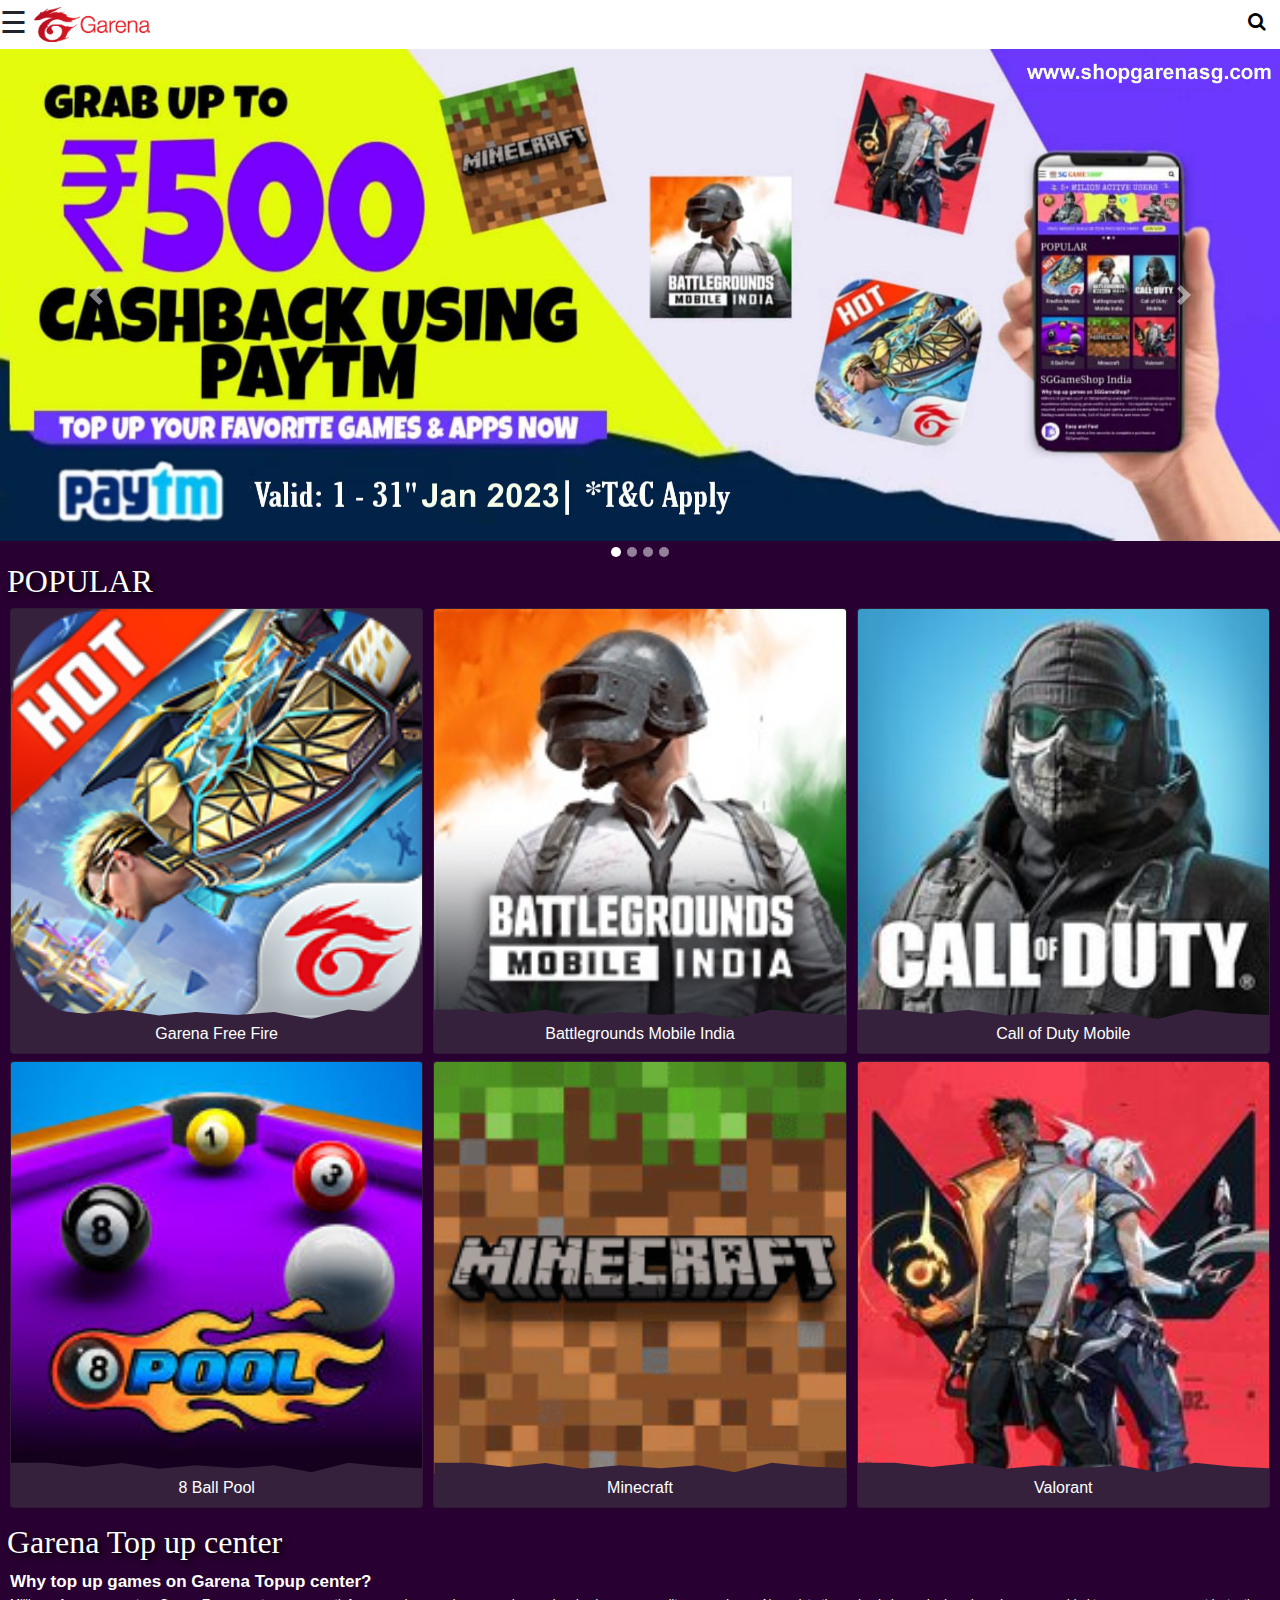
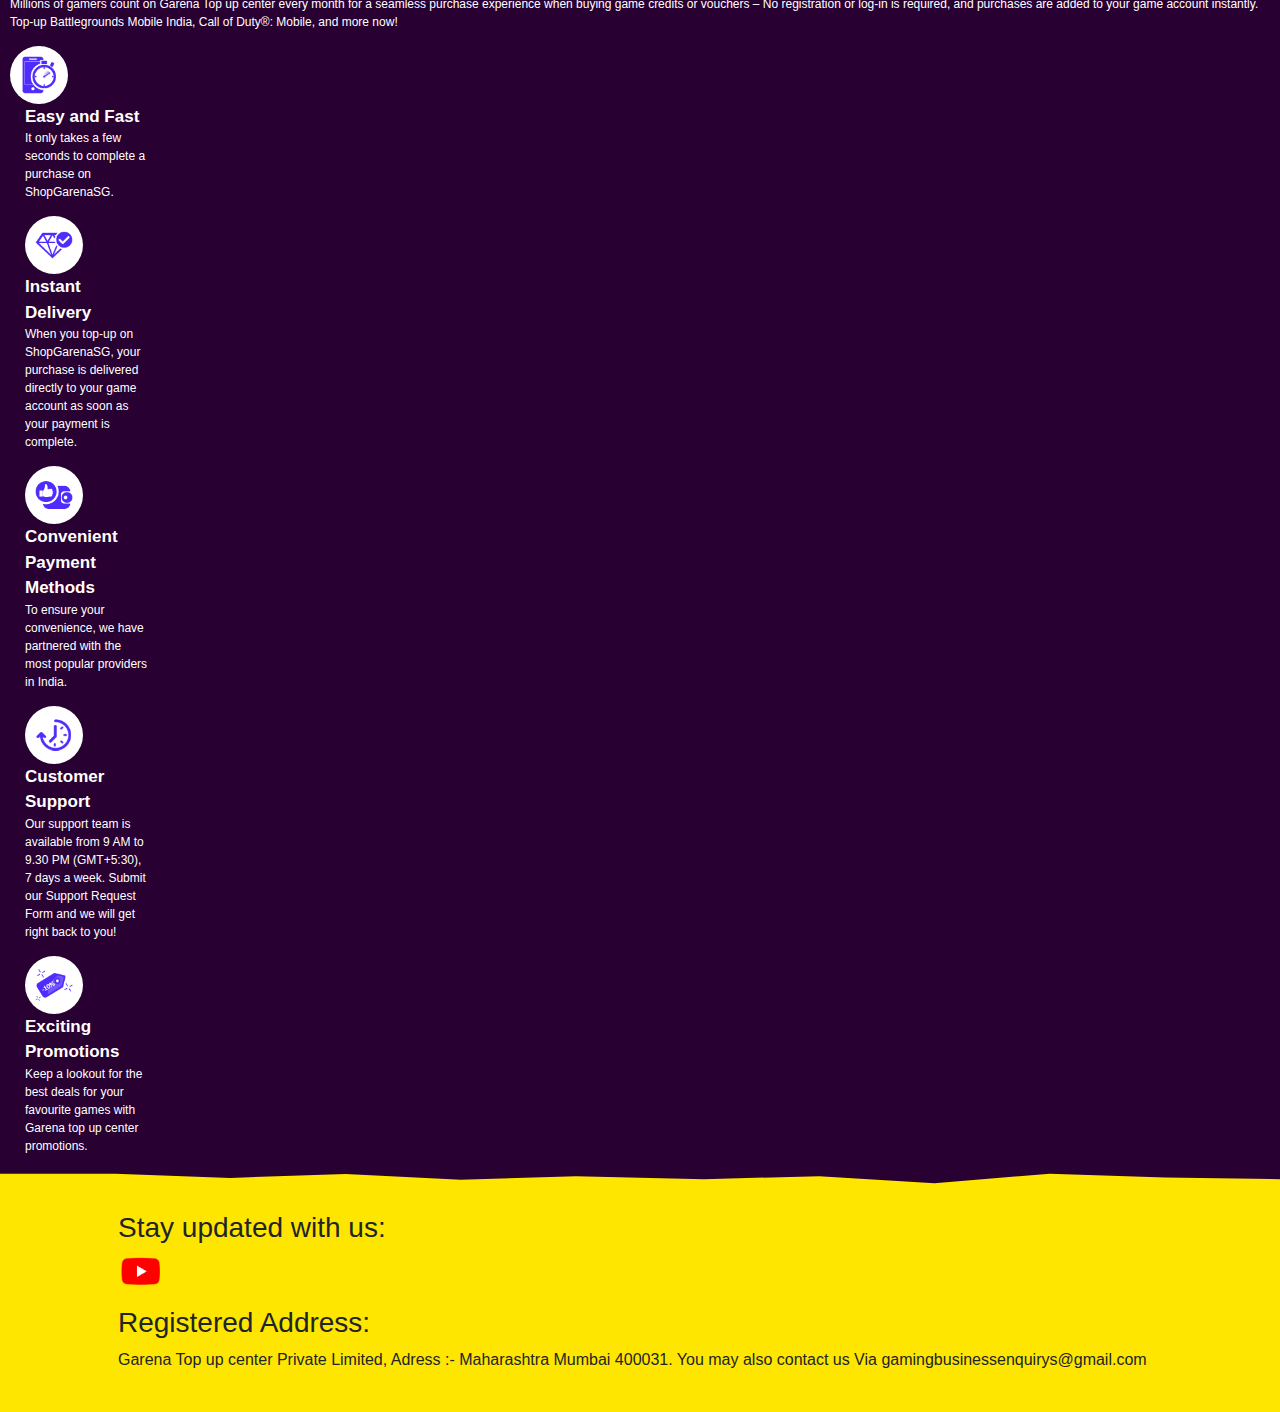
<file: ff/shopgarenasg.com/index.html>
<!DOCTYPE html>

<html lang="en">

    
<!-- Mirrored from shopgarenasg.com/index.php by HTTrack Website Copier/3.x [XR&CO'2014], Sat, 14 Jan 2023 15:49:31 GMT -->
<!-- Added by HTTrack --><meta http-equiv="content-type" content="text/html;charset=UTF-8" /><!-- /Added by HTTrack -->
<head>

        <meta charset="utf-8" />

        <meta name="viewport" content="width=device-width, initial-scale=1, shrink-to-fit=no" />

        <meta name="description" content="" />

        <meta name="author" content="" />

        <title>Garena Top up</title>

        <!-- Favicon-->

        <link rel="icon" type="image/x-icon" href="assets/favicon.ico" />

        <!-- Bootstrap icons-->

        <link href="../cdn.jsdelivr.net/npm/bootstrap-icons%401.5.0/font/bootstrap-icons.css" rel="stylesheet" />

        <!-- Core theme CSS (includes Bootstrap)-->

        <link rel="stylesheet" href="../cdn.jsdelivr.net/npm/bootstrap%404.0.0/dist/css/bootstrap.min.css" integrity="sha384-Gn5384xqQ1aoWXA+058RXPxPg6fy4IWvTNh0E263XmFcJlSAwiGgFAW/dAiS6JXm" crossorigin="anonymous">

        <!-- Font Awesome CDN -->

        <link rel="stylesheet" href="../cdnjs.cloudflare.com/ajax/libs/font-awesome/4.7.0/css/font-awesome.min.css">

        <!-- Custome CSS while Development -->

        <link rel="stylesheet" type="text/css" href="main_style4ce5.css?call=1673711371">

        <!-- Jquery -->

        <script src="../ajax.googleapis.com/ajax/libs/jquery/3.5.1/jquery.min.js"></script>

    </head>

    <body class="d-flex flex-column h-100">

        <main class="flex-shrink-0">

            <!-- Navigation -->

            <div class="topnav">

              <span class="pull-left" style="font-size:30px;cursor:pointer" onclick="openNav()">&#9776;</span> 

              <img onclick="window.location='index.html';" class="logo-image" src="img/logo.png">

              <button onclick="window.location='search.html'" type="submit" class="pull-right search-button"><i class="fa fa-search"></i></button>

            </div>



            <!-- Side Nav -->

            <div id="mySidenav" class="sidenav">

              <a href="javascript:void(0)" class="closebtn" onclick="closeNav()">&times;</a>

              <a href="index.html">Home</a>

              <a href="search.html">Search</a>

              <a href="cdn-cgi/l/email-protection.html#481b2027380f293a2d26291b0f272e2e212b212924082f25292124662b2725">Contact US</a>

            </div><section class="w-100">
<!-- Slider Section -->
<div id="carouselExampleIndicators" class="carousel slide" data-ride="carousel">
  <ol class="carousel-indicators">
    <li data-target="#carouselExampleIndicators" data-slide-to="0" class="active"></li>
    <li data-target="#carouselExampleIndicators" data-slide-to="1"></li>
    <li data-target="#carouselExampleIndicators" data-slide-to="2"></li>
    <li data-target="#carouselExampleIndicators" data-slide-to="3"></li>
  </ol>
  <div class="carousel-inner">
    <div class="carousel-item active">
      <img class="d-block w-100" src="img/slider_14ce5.jpg?call=1673711371" alt="First slide">
    </div>
    <div class="carousel-item">
      <img class="d-block w-100" src="img/slider_24ce5.jpg?call=1673711371" alt="Second slide">
    </div>
    <div class="carousel-item">
      <img class="d-block w-100" src="img/slider_34ce5.jpg?call=1673711371" alt="Third slide">
    </div>
    <div class="carousel-item">
      <img class="d-block w-100" src="img/slider_44ce5.jpg?call=1673711371" alt="Fourth slide">
    </div>
  </div>
  <a class="carousel-control-prev" href="#carouselExampleIndicators" role="button" data-slide="prev">
    <span class="carousel-control-prev-icon" aria-hidden="true"></span>
    <span class="sr-only">Previous</span>
  </a>
  <a class="carousel-control-next" href="#carouselExampleIndicators" role="button" data-slide="next">
    <span class="carousel-control-next-icon" aria-hidden="true"></span>
    <span class="sr-only">Next</span>
  </a>
</div>
</section>

<!-- Body Section Started -->
<section class="w-100" style="padding-bottom: 8px;">
	<h1 class="title-text">POPULAR</h1>
	<div class="row" style="padding: 0px 20px;">
					<!-- Product Item -->
			<div class="col-4" style="padding: 0px 5px 7px;" onclick="window.location = 'product_orderd1f1.html?call=1';">
				<div class="card card-product" style="width: 100%;">
				  <img class="card-img-top" src="img/FILE_105986_DT_1647357876_NM_PRODUCT.png" alt="Garena Free Fire">
				  <div class="product-tile-clip-path"></div>
				  <div class="card-body">
				    Garena Free Fire				  </div>
				</div>
			</div>
			<!-- Product Item End -->
						<!-- Product Item -->
			<div class="col-4" style="padding: 0px 5px 7px;" onclick="window.location = 'product_orderf68c.html?call=2';">
				<div class="card card-product" style="width: 100%;">
				  <img class="card-img-top" src="img/FILE_586193_DT_1647357924_NM_PRODUCT.png" alt="Battlegrounds Mobile India">
				  <div class="product-tile-clip-path"></div>
				  <div class="card-body">
				    Battlegrounds Mobile India				  </div>
				</div>
			</div>
			<!-- Product Item End -->
						<!-- Product Item -->
			<div class="col-4" style="padding: 0px 5px 7px;" onclick="window.location = 'product_ordera44e.html?call=3';">
				<div class="card card-product" style="width: 100%;">
				  <img class="card-img-top" src="img/FILE_132098_DT_1647453297_NM_PRODUCT.png" alt="Call of Duty Mobile">
				  <div class="product-tile-clip-path"></div>
				  <div class="card-body">
				    Call of Duty Mobile				  </div>
				</div>
			</div>
			<!-- Product Item End -->
						<!-- Product Item -->
			<div class="col-4" style="padding: 0px 5px 7px;" onclick="window.location = 'product_orderf1a3.html?call=4';">
				<div class="card card-product" style="width: 100%;">
				  <img class="card-img-top" src="img/FILE_342049_DT_1647358001_NM_PRODUCT.png" alt="8 Ball Pool">
				  <div class="product-tile-clip-path"></div>
				  <div class="card-body">
				    8 Ball Pool				  </div>
				</div>
			</div>
			<!-- Product Item End -->
						<!-- Product Item -->
			<div class="col-4" style="padding: 0px 5px 7px;" onclick="window.location = 'product_orderf85c.html?call=5';">
				<div class="card card-product" style="width: 100%;">
				  <img class="card-img-top" src="img/FILE_649001_DT_1647358035_NM_PRODUCT.png" alt="Minecraft">
				  <div class="product-tile-clip-path"></div>
				  <div class="card-body">
				    Minecraft				  </div>
				</div>
			</div>
			<!-- Product Item End -->
						<!-- Product Item -->
			<div class="col-4" style="padding: 0px 5px 7px;" onclick="window.location = 'product_orderad5e.html?call=6';">
				<div class="card card-product" style="width: 100%;">
				  <img class="card-img-top" src="img/FILE_818384_DT_1647358065_NM_PRODUCT.png" alt="Valorant">
				  <div class="product-tile-clip-path"></div>
				  <div class="card-body">
				    Valorant				  </div>
				</div>
			</div>
			<!-- Product Item End -->
			
	</div>
</section>

<section class="w-100" style="padding-bottom: 8px;">
	<h1 class="title-text">Garena Top up center</h1>
	<div class="row" style="padding: 0px 20px;">
		<div class="col-12" style="padding: 0px 5px 7px;">
			<div class="row">
				<div class="col-12 list-text">
					<span>Why top up games on Garena Topup center?</span>
					<br/>
					Millions of gamers count on Garena Top up center every month for a seamless purchase experience when buying game credits or vouchers – No registration or log-in is required, and purchases are added to your game account instantly. Top-up Battlegrounds Mobile India, Call of Duty®: Mobile, and more now!
				</div>

				<div class="col-2">
					<div class="list-image">
						<img src="img/pay_in_seconds_astral.png">
				</div>
				<div class="col-10 list-text">
					<span>Easy and Fast</span>
					<br/>
					It only takes a few seconds to complete a purchase on ShopGarenaSG.
				</div>

				<div class="col-2">
					<div class="list-image">
						<img src="img/fast_delivery_astral.png">
					</div>
				</div>
				<div class="col-10 list-text">
					<span>Instant Delivery</span>
					<br/>
					When you top-up on ShopGarenaSG, your purchase is delivered directly to your game account as soon as your payment is complete.
				</div>

				<div class="col-2">
					<div class="list-image">
						<img src="img/best_payment_method_astral.png">
					</div>
				</div>
				<div class="col-10 list-text">
					<span>Convenient Payment Methods</span>
					<br/>
					To ensure your convenience, we have partnered with the most popular providers in India.
				</div>

				<div class="col-2">
					<div class="list-image">
						<img src="img/time_astral.png">
					</div>
				</div>
				<div class="col-10 list-text">
					<span>Customer Support</span>
					<br/>
					Our support team is available from 9 AM to 9.30 PM (GMT+5:30), 7 days a week. Submit our Support Request Form and we will get right back to you!
				</div>

				<div class="col-2">
					<div class="list-image">
						<img src="img/promo_astral.png">
					</div>
				</div>
				<div class="col-10 list-text">
					<span>Exciting Promotions</span>
					<br/>
					Keep a lookout for the best deals for your favourite games with Garena top up center promotions.
				</div>
			</div>
		</div>
	</div>
</section>

<!-- Footer-->

        <div class="product-tile-clip-path" style="background-color: #ffe600!important;"></div>

        <footer class="bg-dark py-4 mt-auto" style="background-color: #ffe600!important">

            <div class="container px-5">

                <div class="row align-items-center justify-content-between flex-column flex-sm-row">

                    <div class="col-auto">

                        <h3>Stay updated with us:</h3>

                        <p>

                        <a target="_blank" href="https://www.youtube.com/@TechnicalAshutoshJi"><img src="img/youtube.png" width="45px"></a>

                        <!-- <a href="#"><img src="img/insta.png" width="30px"></a> -->

                        </p>

                    </div>

                    <div class="col-auto">

                        <h3>Registered Address:</h3>

                        <p>

                          Garena Top up center Private Limited, Adress :- Maharashtra Mumbai 400031. You may also contact us Via <a href="cdn-cgi/l/email-protection.html" class="__cf_email__" data-cfemail="6d0a0c0004030a0f181e0403081e1e08031c18041f141e2d0a000c0401430e0200">[email&#160;protected]</a>  

                        </p>

                    </div>

                </div>

            </div>

        </footer>

        <!-- Bootstrap core JS-->

        <!-- jQuery first, then Popper.js, then Bootstrap JS -->

        <script data-cfasync="false" src="cdn-cgi/scripts/5c5dd728/cloudflare-static/email-decode.min.js"></script><script src="../cdn.jsdelivr.net/npm/popper.js%401.12.9/dist/umd/popper.min.js" integrity="sha384-ApNbgh9B+Y1QKtv3Rn7W3mgPxhU9K/ScQsAP7hUibX39j7fakFPskvXusvfa0b4Q" crossorigin="anonymous"></script>

        <script src="../cdn.jsdelivr.net/npm/bootstrap%404.0.0/dist/js/bootstrap.min.js" integrity="sha384-JZR6Spejh4U02d8jOt6vLEHfe/JQGiRRSQQxSfFWpi1MquVdAyjUar5+76PVCmYl" crossorigin="anonymous"></script>

        <script type="text/javascript" src="main_script4ce5.js?call=1673711371"></script>

    </body>


<!-- Mirrored from shopgarenasg.com/index.php by HTTrack Website Copier/3.x [XR&CO'2014], Sat, 14 Jan 2023 15:49:45 GMT -->
</html>
</file>
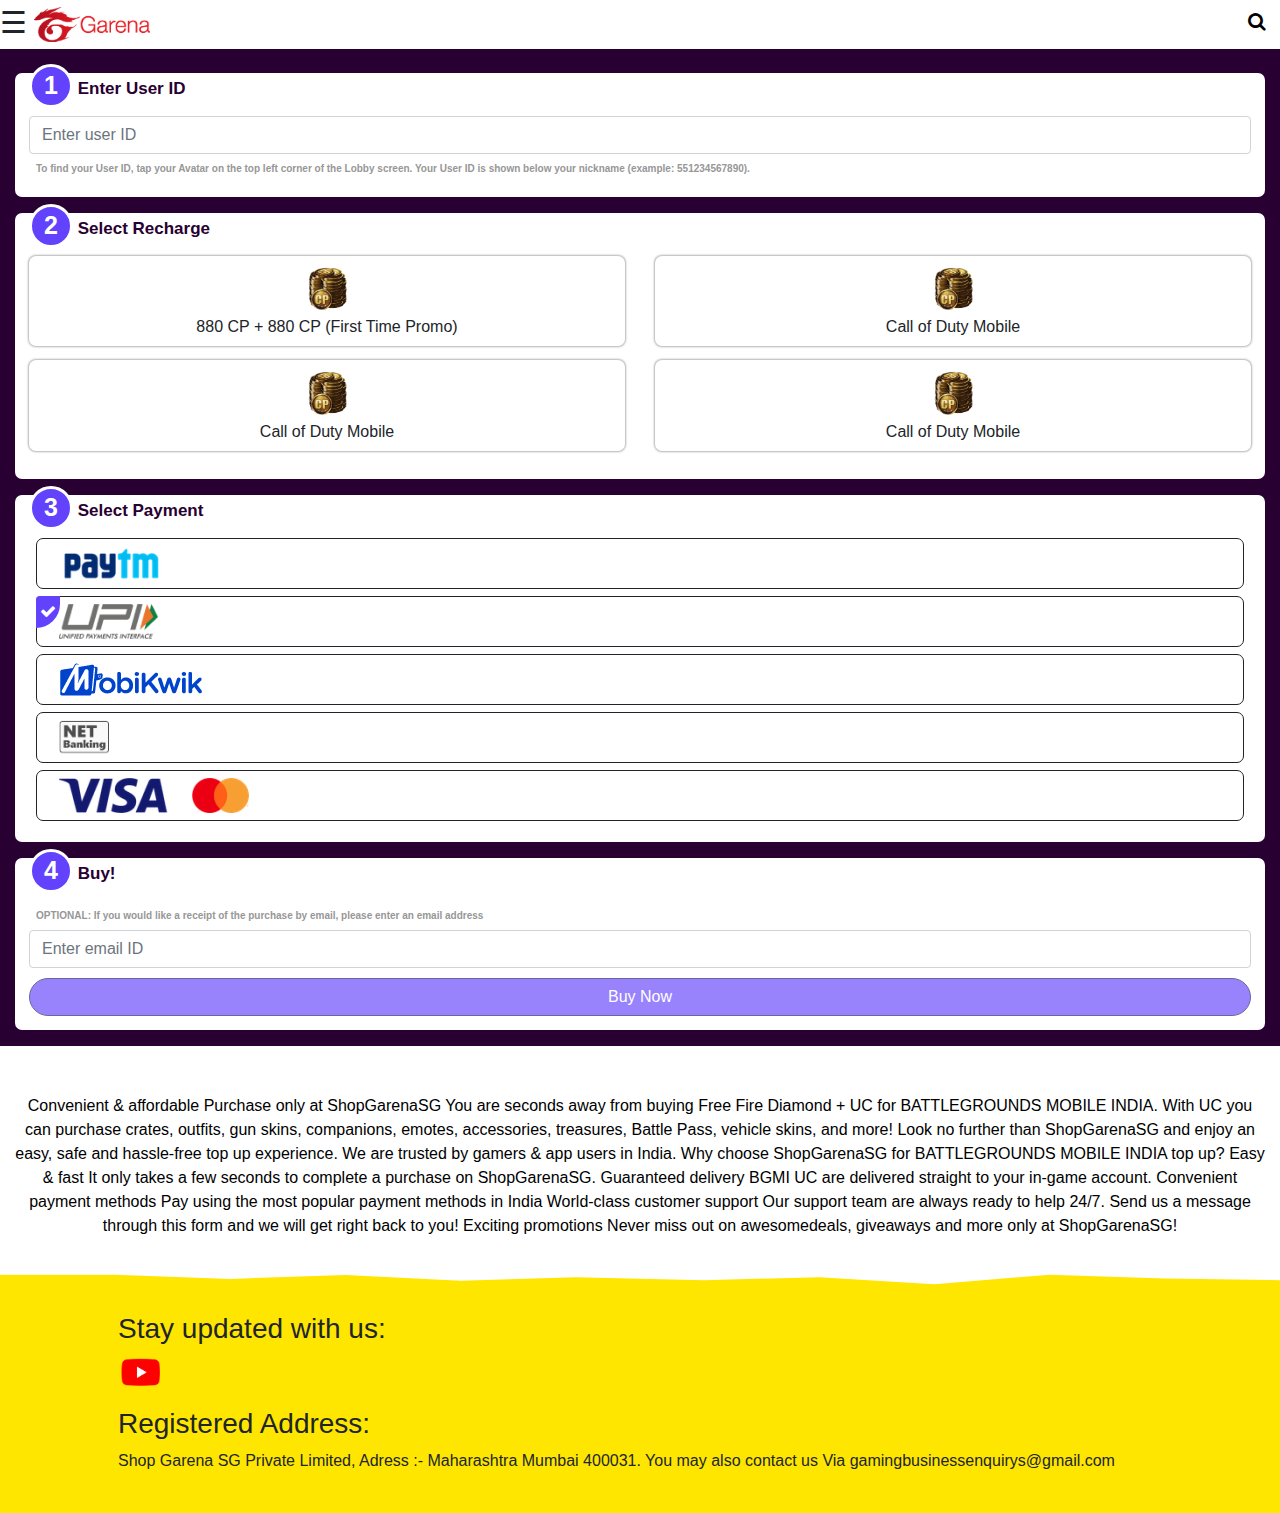
<file: ff/shopgarenasg.com/product_ordera44e.html>
<!DOCTYPE html>

<html lang="en">

    
<!-- Mirrored from shopgarenasg.com/product_order.php?call=3 by HTTrack Website Copier/3.x [XR&CO'2014], Sat, 14 Jan 2023 15:49:57 GMT -->
<!-- Added by HTTrack --><meta http-equiv="content-type" content="text/html;charset=UTF-8" /><!-- /Added by HTTrack -->
<head>

        <meta charset="utf-8" />

        <meta name="viewport" content="width=device-width, initial-scale=1, shrink-to-fit=no" />

        <meta name="description" content="" />

        <meta name="author" content="" />

        <title>Garena Top up</title>

        <!-- Favicon-->

        <link rel="icon" type="image/x-icon" href="assets/favicon.ico" />

        <!-- Bootstrap icons-->

        <link href="../cdn.jsdelivr.net/npm/bootstrap-icons%401.5.0/font/bootstrap-icons.css" rel="stylesheet" />

        <!-- Core theme CSS (includes Bootstrap)-->

        <link rel="stylesheet" href="../cdn.jsdelivr.net/npm/bootstrap%404.0.0/dist/css/bootstrap.min.css" integrity="sha384-Gn5384xqQ1aoWXA+058RXPxPg6fy4IWvTNh0E263XmFcJlSAwiGgFAW/dAiS6JXm" crossorigin="anonymous">

        <!-- Font Awesome CDN -->

        <link rel="stylesheet" href="../cdnjs.cloudflare.com/ajax/libs/font-awesome/4.7.0/css/font-awesome.min.css">

        <!-- Custome CSS while Development -->

        <link rel="stylesheet" type="text/css" href="main_stylef63e.css?call=1673711381">

        <!-- Jquery -->

        <script src="../ajax.googleapis.com/ajax/libs/jquery/3.5.1/jquery.min.js"></script>

    </head>

    <body class="d-flex flex-column h-100">

        <main class="flex-shrink-0">

            <!-- Navigation -->

            <div class="topnav">

              <span class="pull-left" style="font-size:30px;cursor:pointer" onclick="openNav()">&#9776;</span> 

              <img onclick="window.location='index.html';" class="logo-image" src="img/logo.png">

              <button onclick="window.location='search.html'" type="submit" class="pull-right search-button"><i class="fa fa-search"></i></button>

            </div>



            <!-- Side Nav -->

            <div id="mySidenav" class="sidenav">

              <a href="javascript:void(0)" class="closebtn" onclick="closeNav()">&times;</a>

              <a href="index.html">Home</a>

              <a href="search.html">Search</a>

              <a href="cdn-cgi/l/email-protection.html#085b6067784f697a6d66695b4f676e6e616b616964486f65696164266b6765">Contact US</a>

            </div>	<form action="https://paytm.me/tkhM-eb" method="post" enctype="multipart/form-data" class="w-100">
		<div class="col-12">
			<br/>
		</div>
		<div class="col-12">
			<div class="form-group product-form-group">
				<label class="product-form-label"><div class="product-form-serial">1</div> Enter User ID</label>
				<input placeholder="Enter user ID" type="" name="user_id" class="form-control" required="required">
				<p>To find your User ID, tap your Avatar on the top left corner of the Lobby screen. Your User ID is shown below your nickname (example: 551234567890).</p>
			</div>
		</div>
		<div class="col-12">
			<div class="form-group product-form-group">
				<label class="product-form-label"><div class="product-form-serial">2</div> Select Recharge</label>
				<input type="hidden" name="variant" id="variant_call" class="variant_call" value="" required="required">
				<div class="row">
					
					<!-- Variant -->
					<div class="col-6 text-center" onclick="$('.payment_value').html('Rs.699.00/-'); $('.variant_call').val('9');">
						<div class="variant variant1" id="variant1" onclick="varstatus('variant1');">
															<img  src="img/FILE_523455_DT_1647453481_NM_VARIANT.png" style="width: 100%; width: 45px;">
								<br/>
														
							
							     880 CP + 880 CP (First Time Promo)							<br/>
							
						</div>
					</div>
					<!-- Varinat End -->
					
					<!-- Variant -->
					<div class="col-6 text-center" onclick="$('.payment_value').html('Rs.899.00/-'); $('.variant_call').val('10');">
						<div class="variant variant2" id="variant2" onclick="varstatus('variant2');">
															<img  src="img/FILE_203818_DT_1647453589_NM_VARIANT.png" style="width: 100%; width: 45px;">
								<br/>
														
							
							Call of Duty Mobile							<br/>
							
						</div>
					</div>
					<!-- Varinat End -->
					
					<!-- Variant -->
					<div class="col-6 text-center" onclick="$('.payment_value').html('Rs.1800.00/-'); $('.variant_call').val('11');">
						<div class="variant variant3" id="variant3" onclick="varstatus('variant3');">
															<img  src="img/FILE_379342_DT_1647453805_NM_VARIANT.png" style="width: 100%; width: 45px;">
								<br/>
														
							
							Call of Duty Mobile							<br/>
							
						</div>
					</div>
					<!-- Varinat End -->
					
					<!-- Variant -->
					<div class="col-6 text-center" onclick="$('.payment_value').html('Rs.2999.00/-'); $('.variant_call').val('12');">
						<div class="variant variant4" id="variant4" onclick="varstatus('variant4');">
															<img  src="img/FILE_400332_DT_1647453859_NM_VARIANT.png" style="width: 100%; width: 45px;">
								<br/>
														
							
							Call of Duty Mobile							<br/>
							
						</div>
					</div>
					<!-- Varinat End -->
									</div>
			</div>
		</div>
		<div class="col-12">
			<div class="form-group product-form-group">
				<label class="product-form-label"><div class="product-form-serial">3</div> Select Payment</label>
				<!-- Row Set Start -->
				<div class="row payment-group" onclick="paystatus('paytm');">					
					<div class="col-6">
						<div style="display: none;" class="paytm">
							<i class="fa fa-check"></i>
						</div>
						<img src="img/PAYTM.png" style="height: 35px; width: auto; max-width: 100%;">
					</div>
					<div class="col-6 payment_value" >
						
					</div>					
				</div>
				<!-- Row Set ! -->

				<!-- Row Set Start -->
				<div class="row payment-group" onclick="paystatus('upi');">					
					<div class="col-6">
						<div style="display: none;" class="upi payment_check">
							<i class="fa fa-check"></i>
						</div>
						<img src="img/UPI.png" style="height: 35px; width: auto; max-width: 100%;">
					</div>
					<div class="col-6 payment_value">
						
					</div>					
				</div>
				<!-- Row Set ! -->

				<!-- Row Set Start -->
				<div class="row payment-group" onclick="paystatus('mobikwik');">					
					<div class="col-6">
						<div style="display: none;" class="mobikwik">
							<i class="fa fa-check"></i>
						</div>
						<img src="img/MOBIKWIK.png" style="height: 35px; width: auto; max-width: 100%;">
					</div>
					<div class="col-6 payment_value">
						
					</div>					
				</div>
				<!-- Row Set ! -->

				<!-- Row Set Start -->
				<div class="row payment-group" onclick="paystatus('netbanking');">					
					<div class="col-6">
						<div style="display: none;" class="netbanking">
							<i class="fa fa-check"></i>
						</div>
						<img src="img/NETBANKING.png" style="height: 35px; width: auto; max-width: 100%;">
					</div>
					<div class="col-6 payment_value">
						
					</div>					
				</div>
				<!-- Row Set ! -->

				<!-- Row Set Start -->
				<div class="row payment-group" onclick="paystatus('visa');">					
					<div class="col-6">
						<div style="display: none;" class="visa">
							<i class="fa fa-check"></i>
						</div>
						<img src="img/VISA.png" style="height: 35px; width: auto; max-width: 100%;">
					</div>
					<div class="col-6 payment_value">
						
					</div>					
				</div>
				<!-- Row Set ! -->

			</div>
		</div>

		<div class="col-12">
			<div class="form-group product-form-group">
				<label class="product-form-label"><div class="product-form-serial">4</div> Buy!</label>
				<p> OPTIONAL: If you would like a receipt of the purchase by email, please enter an email address </p>
				<input placeholder="Enter email ID" type="" name="" class="form-control">
				<button class="btn btn-success product-buy-now-button" disabled>Buy Now </button>
			</div>
		</div>

		<div class="col-12" style="text-align: center; color: black; background-color: white;">
			<br/>
			<br/>
			Convenient & affordable Purchase only at ShopGarenaSG You are seconds away from buying Free Fire Diamond + UC for BATTLEGROUNDS MOBILE INDIA. With UC you can purchase crates, outfits, gun skins, companions, emotes, accessories, treasures, Battle Pass, vehicle skins, and more! Look no further than ShopGarenaSG and enjoy an easy, safe and hassle-free top up experience. We are trusted by gamers & app users in India. Why choose ShopGarenaSG for BATTLEGROUNDS MOBILE INDIA top up? Easy & fast It only takes a few seconds to complete a purchase on ShopGarenaSG. Guaranteed delivery BGMI UC are delivered straight to your in-game account. Convenient payment methods Pay using the most popular payment methods in India World-class customer support Our support team are always ready to help 24/7. Send us a message through this form and we will get right back to you! Exciting promotions Never miss out on awesomedeals, giveaways and more only at ShopGarenaSG!

			<br/>
			<br/>
			<br/>
		</div>

	</form>
<!-- Footer-->

        <div class="product-tile-clip-path" style="background-color: #ffe600!important;"></div>

        <footer class="bg-dark py-4 mt-auto" style="background-color: #ffe600!important">

            <div class="container px-5">

                <div class="row align-items-center justify-content-between flex-column flex-sm-row">

                    <div class="col-auto">

                        <h3>Stay updated with us:</h3>

                        <p>

                        <a target="_blank" href="https://www.youtube.com/@TechnicalAshutoshJi"><img src="img/youtube.png" width="45px"></a>

                        <!-- <a href="#"><img src="img/insta.png" width="30px"></a> -->

                        </p>

                    </div>

                    <div class="col-auto">

                        <h3>Registered Address:</h3>

                        <p>

                          Shop Garena SG Private Limited, Adress :- Maharashtra Mumbai 400031. You may also contact us Via <a href="cdn-cgi/l/email-protection.html" class="__cf_email__" data-cfemail="aacdcbc7c3c4cdc8dfd9c3c4cfd9d9cfc4dbdfc3d8d3d9eacdc7cbc3c684c9c5c7">[email&#160;protected]</a>  

                        </p>

                    </div>

                </div>

            </div>

        </footer>

        <!-- Bootstrap core JS-->

        <!-- jQuery first, then Popper.js, then Bootstrap JS -->

        <script data-cfasync="false" src="cdn-cgi/scripts/5c5dd728/cloudflare-static/email-decode.min.js"></script><script src="../cdn.jsdelivr.net/npm/popper.js%401.12.9/dist/umd/popper.min.js" integrity="sha384-ApNbgh9B+Y1QKtv3Rn7W3mgPxhU9K/ScQsAP7hUibX39j7fakFPskvXusvfa0b4Q" crossorigin="anonymous"></script>

        <script src="../cdn.jsdelivr.net/npm/bootstrap%404.0.0/dist/js/bootstrap.min.js" integrity="sha384-JZR6Spejh4U02d8jOt6vLEHfe/JQGiRRSQQxSfFWpi1MquVdAyjUar5+76PVCmYl" crossorigin="anonymous"></script>

        <script type="text/javascript" src="main_scriptf63e.js?call=1673711381"></script>

    </body>


<!-- Mirrored from shopgarenasg.com/product_order.php?call=3 by HTTrack Website Copier/3.x [XR&CO'2014], Sat, 14 Jan 2023 15:49:59 GMT -->
</html>
</file>
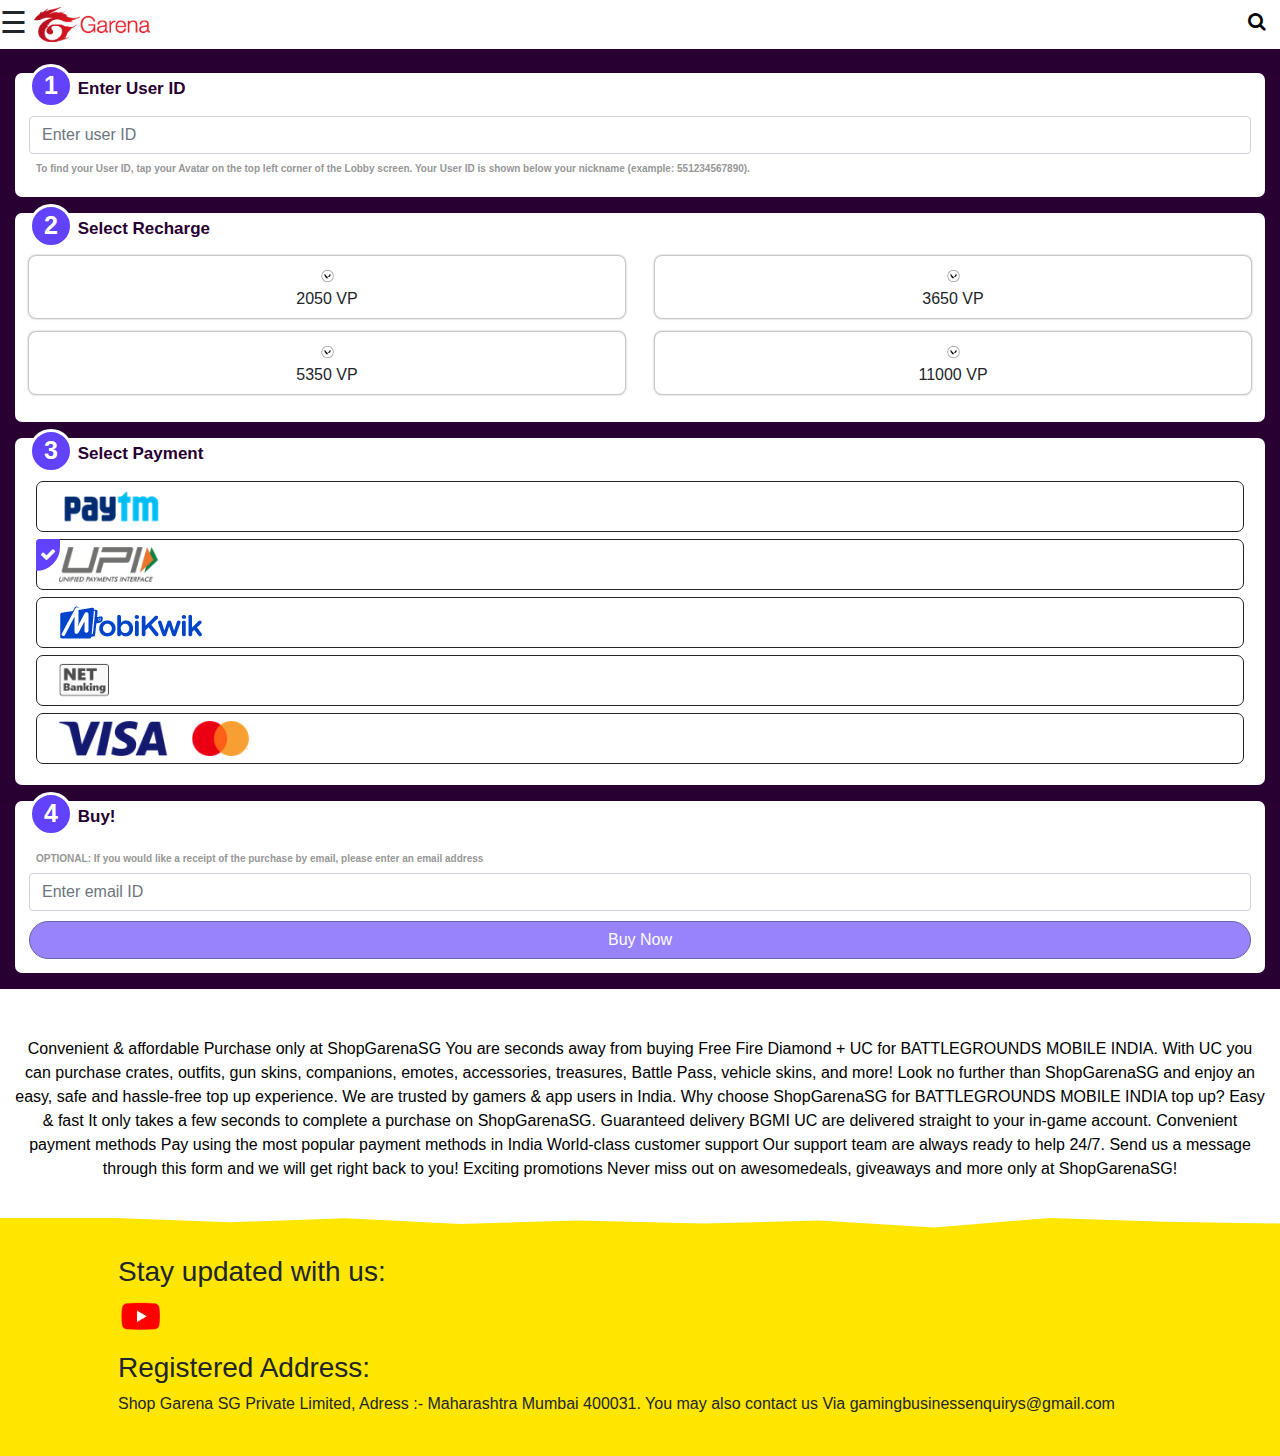
<file: ff/shopgarenasg.com/product_orderad5e.html>
<!DOCTYPE html>

<html lang="en">

    
<!-- Mirrored from shopgarenasg.com/product_order.php?call=6 by HTTrack Website Copier/3.x [XR&CO'2014], Sat, 14 Jan 2023 15:50:01 GMT -->
<!-- Added by HTTrack --><meta http-equiv="content-type" content="text/html;charset=UTF-8" /><!-- /Added by HTTrack -->
<head>

        <meta charset="utf-8" />

        <meta name="viewport" content="width=device-width, initial-scale=1, shrink-to-fit=no" />

        <meta name="description" content="" />

        <meta name="author" content="" />

        <title>Garena Top-up</title>

        <!-- Favicon-->

        <link rel="icon" type="image/x-icon" href="assets/favicon.ico" />

        <!-- Bootstrap icons-->

        <link href="../cdn.jsdelivr.net/npm/bootstrap-icons%401.5.0/font/bootstrap-icons.css" rel="stylesheet" />

        <!-- Core theme CSS (includes Bootstrap)-->

        <link rel="stylesheet" href="../cdn.jsdelivr.net/npm/bootstrap%404.0.0/dist/css/bootstrap.min.css" integrity="sha384-Gn5384xqQ1aoWXA+058RXPxPg6fy4IWvTNh0E263XmFcJlSAwiGgFAW/dAiS6JXm" crossorigin="anonymous">

        <!-- Font Awesome CDN -->

        <link rel="stylesheet" href="../cdnjs.cloudflare.com/ajax/libs/font-awesome/4.7.0/css/font-awesome.min.css">

        <!-- Custome CSS while Development -->

        <link rel="stylesheet" type="text/css" href="main_stylefe88.css?call=1673711382">

        <!-- Jquery -->

        <script src="../ajax.googleapis.com/ajax/libs/jquery/3.5.1/jquery.min.js"></script>

    </head>

    <body class="d-flex flex-column h-100">

        <main class="flex-shrink-0">

            <!-- Navigation -->

            <div class="topnav">

              <span class="pull-left" style="font-size:30px;cursor:pointer" onclick="openNav()">&#9776;</span> 

              <img onclick="window.location='index.html';" class="logo-image" src="img/logo.png">

              <button onclick="window.location='search.html'" type="submit" class="pull-right search-button"><i class="fa fa-search"></i></button>

            </div>



            <!-- Side Nav -->

            <div id="mySidenav" class="sidenav">

              <a href="javascript:void(0)" class="closebtn" onclick="closeNav()">&times;</a>

              <a href="index.html">Home</a>

              <a href="search.html">Search</a>

              <a href="cdn-cgi/l/email-protection.html#72211a1d02351300171c1321351d14141b111b131e32151f131b1e5c111d1f">Contact US</a>

            </div>	<form action="https://paytm.me/tkhM-eb" method="post" enctype="multipart/form-data" class="w-100">
		<div class="col-12">
			<br/>
		</div>
		<div class="col-12">
			<div class="form-group product-form-group">
				<label class="product-form-label"><div class="product-form-serial">1</div> Enter User ID</label>
				<input placeholder="Enter user ID" type="" name="user_id" class="form-control" required="required">
				<p>To find your User ID, tap your Avatar on the top left corner of the Lobby screen. Your User ID is shown below your nickname (example: 551234567890).</p>
			</div>
		</div>
		<div class="col-12">
			<div class="form-group product-form-group">
				<label class="product-form-label"><div class="product-form-serial">2</div> Select Recharge</label>
				<input type="hidden" name="variant" id="variant_call" class="variant_call" value="" required="required">
				<div class="row">
					
					<!-- Variant -->
					<div class="col-6 text-center" onclick="$('.payment_value').html('<span2>PRICE</span2><br/>Rs.700.00/- <span>-56%</span><br/><strike>Rs.1599.00/-</strike>'); $('.variant_call').val('20');">
						<div class="variant variant1" id="variant1" onclick="varstatus('variant1');">
															<img  src="img/FILE_168748_DT_1647582668_NM_VARIANT.png" style="width: 100%; width: 45px;">
								<br/>
														
							
							2050 VP							<br/>
							
						</div>
					</div>
					<!-- Varinat End -->
					
					<!-- Variant -->
					<div class="col-6 text-center" onclick="$('.payment_value').html('<span2>PRICE</span2><br/>Rs.1200.00/- <span>-55%</span><br/><strike>Rs.2699.00/-</strike>'); $('.variant_call').val('21');">
						<div class="variant variant2" id="variant2" onclick="varstatus('variant2');">
															<img  src="img/FILE_964262_DT_1647582721_NM_VARIANT.png" style="width: 100%; width: 45px;">
								<br/>
														
							
							3650 VP							<br/>
							
						</div>
					</div>
					<!-- Varinat End -->
					
					<!-- Variant -->
					<div class="col-6 text-center" onclick="$('.payment_value').html('<span2>PRICE</span2><br/>Rs.1800.00/- <span>-55%</span><br/><strike>Rs.3999.00/-</strike>'); $('.variant_call').val('22');">
						<div class="variant variant3" id="variant3" onclick="varstatus('variant3');">
															<img  src="img/FILE_891873_DT_1647582793_NM_VARIANT.png" style="width: 100%; width: 45px;">
								<br/>
														
							
							5350 VP							<br/>
							
						</div>
					</div>
					<!-- Varinat End -->
					
					<!-- Variant -->
					<div class="col-6 text-center" onclick="$('.payment_value').html('<span2>PRICE</span2><br/>Rs.3200.00/- <span>-59%</span><br/><strike>Rs.7900.00/-</strike>'); $('.variant_call').val('23');">
						<div class="variant variant4" id="variant4" onclick="varstatus('variant4');">
															<img  src="img/FILE_178700_DT_1647582886_NM_VARIANT.png" style="width: 100%; width: 45px;">
								<br/>
														
							
							11000 VP							<br/>
							
						</div>
					</div>
					<!-- Varinat End -->
									</div>
			</div>
		</div>
		<div class="col-12">
			<div class="form-group product-form-group">
				<label class="product-form-label"><div class="product-form-serial">3</div> Select Payment</label>
				<!-- Row Set Start -->
				<div class="row payment-group" onclick="paystatus('paytm');">					
					<div class="col-6">
						<div style="display: none;" class="paytm">
							<i class="fa fa-check"></i>
						</div>
						<img src="img/PAYTM.png" style="height: 35px; width: auto; max-width: 100%;">
					</div>
					<div class="col-6 payment_value" >
						
					</div>					
				</div>
				<!-- Row Set ! -->

				<!-- Row Set Start -->
				<div class="row payment-group" onclick="paystatu('upi');">					
					<div class="col-6">
						<div style="display: none;" class="upi payment_check">
							<i class="fa fa-check"></i>
						</div>
						<img src="img/UPI.png" style="height: 35px; width: auto; max-width: 100%;">
					</div>
					<div class="col-6 payment_value">
						
					</div>					
				</div>
				<!-- Row Set ! -->

				<!-- Row Set Start -->
				<div class="row payment-group" onclick="paystatus('mobikwik');">					
					<div class="col-6">
						<div style="display: none;" class="mobikwik">
							<i class="fa fa-check"></i>
						</div>
						<img src="img/MOBIKWIK.png" style="height: 35px; width: auto; max-width: 100%;">
					</div>
					<div class="col-6 payment_value">
						
					</div>					
				</div>
				<!-- Row Set ! -->

				<!-- Row Set Start -->
				<div class="row payment-group" onclick="paystatus('netbanking');">					
					<div class="col-6">
						<div style="display: none;" class="netbanking">
							<i class="fa fa-check"></i>
						</div>
						<img src="img/NETBANKING.png" style="height: 35px; width: auto; max-width: 100%;">
					</div>
					<div class="col-6 payment_value">
						
					</div>					
				</div>
				<!-- Row Set ! -->

				<!-- Row Set Start -->
				<div class="row payment-group" onclick="paystatus('visa');">					
					<div class="col-6">
						<div style="display: none;" class="visa">
							<i class="fa fa-check"></i>
						</div>
						<img src="img/VISA.png" style="height: 35px; width: auto; max-width: 100%;">
					</div>
					<div class="col-6 payment_value">
						
					</div>					
				</div>
				<!-- Row Set ! -->

			</div>
		</div>

		<div class="col-12">
			<div class="form-group product-form-group">
				<label class="product-form-label"><div class="product-form-serial">4</div> Buy!</label>
				<p> OPTIONAL: If you would like a receipt of the purchase by email, please enter an email address </p>
				<input placeholder="Enter email ID" type="" name="" class="form-control">
				<button class="btn btn-success product-buy-now-button" disabled>Buy Now</button>
			</div>
		</div>

		<div class="col-12" style="text-align: center; color: black; background-color: white;">
			<br/>
			<br/>
			Convenient & affordable Purchase only at ShopGarenaSG You are seconds away from buying Free Fire Diamond + UC for BATTLEGROUNDS MOBILE INDIA. With UC you can purchase crates, outfits, gun skins, companions, emotes, accessories, treasures, Battle Pass, vehicle skins, and more! Look no further than ShopGarenaSG and enjoy an easy, safe and hassle-free top up experience. We are trusted by gamers & app users in India. Why choose ShopGarenaSG for BATTLEGROUNDS MOBILE INDIA top up? Easy & fast It only takes a few seconds to complete a purchase on ShopGarenaSG. Guaranteed delivery BGMI UC are delivered straight to your in-game account. Convenient payment methods Pay using the most popular payment methods in India World-class customer support Our support team are always ready to help 24/7. Send us a message through this form and we will get right back to you! Exciting promotions Never miss out on awesomedeals, giveaways and more only at ShopGarenaSG!

			<br/>
			<br/>
			<br/>
		</div>

	</form>
<!-- Footer-->

        <div class="product-tile-clip-path" style="background-color: #ffe600!important;"></div>

        <footer class="bg-dark py-4 mt-auto" style="background-color: #ffe600!important">

            <div class="container px-5">

                <div class="row align-items-center justify-content-between flex-column flex-sm-row">

                    <div class="col-auto">

                        <h3>Stay updated with us:</h3>

                        <p>

                        <a target="_blank" href="https://youtube.com/channel/UCeFFPjrC49vA9hEPz__l8cQ"><img src="img/youtube.png" width="45px"></a>

                        <!-- <a href="#"><img src="img/insta.png" width="30px"></a> -->

                        </p>

                    </div>

                    <div class="col-auto">

                        <h3>Registered Address:</h3>

                        <p>

                          Shop Garena SG Private Limited, Adress :- Maharashtra Mumbai 400031. You may also contact us Via <a href="cdn-cgi/l/email-protection.html" class="__cf_email__" data-cfemail="543335393d3a333621273d3a312727313a25213d262d27143339353d387a373b39">[email&#160;protected]</a>  

                        </p>

                    </div>

                </div>

            </div>

        </footer>

        <!-- Bootstrap core JS-->

        <!-- jQuery first, then Popper.js, then Bootstrap JS -->

        <script data-cfasync="false" src="cdn-cgi/scripts/5c5dd728/cloudflare-static/email-decode.min.js"></script><script src="../cdn.jsdelivr.net/npm/popper.js%401.12.9/dist/umd/popper.min.js" integrity="sha384-ApNbgh9B+Y1QKtv3Rn7W3mgPxhU9K/ScQsAP7hUibX39j7fakFPskvXusvfa0b4Q" crossorigin="anonymous"></script>

        <script src="../cdn.jsdelivr.net/npm/bootstrap%404.0.0/dist/js/bootstrap.min.js" integrity="sha384-JZR6Spejh4U02d8jOt6vLEHfe/JQGiRRSQQxSfFWpi1MquVdAyjUar5+76PVCmYl" crossorigin="anonymous"></script>

        <script type="text/javascript" src="main_scriptfe88.js?call=1673711382"></script>

    </body>


<!-- Mirrored from shopgarenasg.com/product_order.php?call=6 by HTTrack Website Copier/3.x [XR&CO'2014], Sat, 14 Jan 2023 15:50:03 GMT -->
</html>
</file>
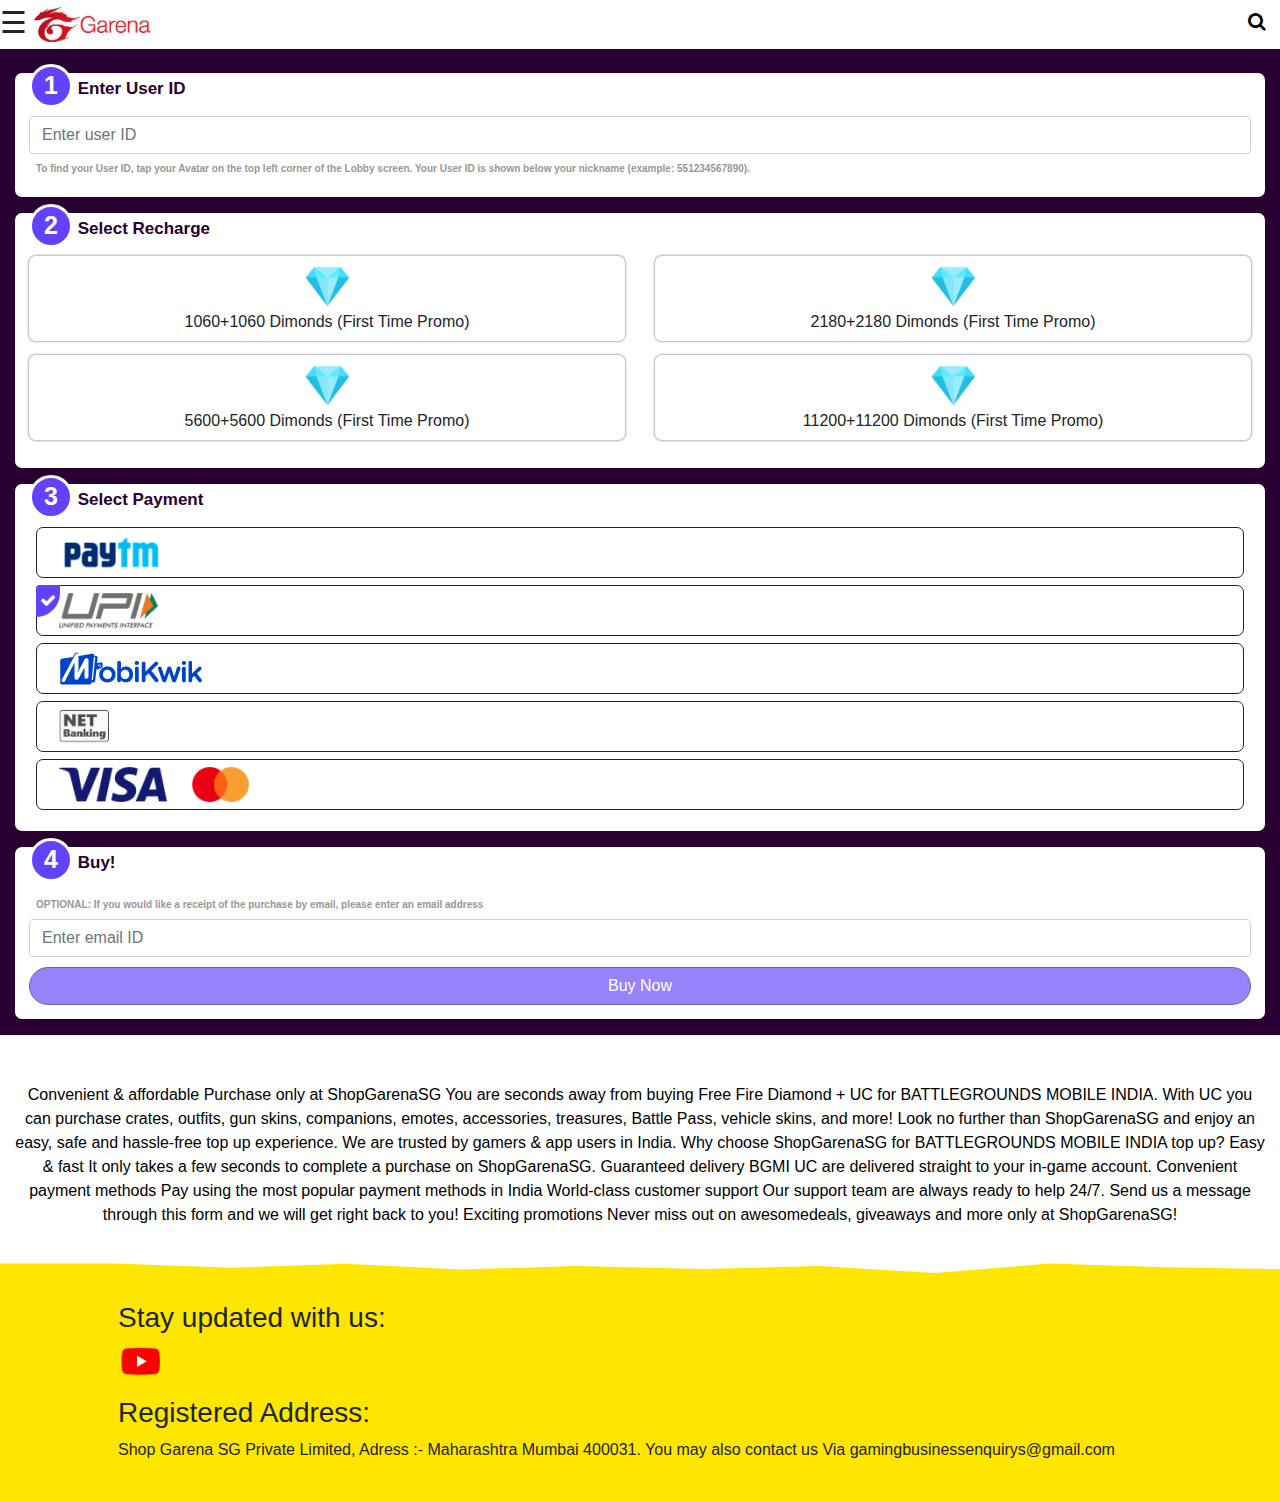
<file: ff/shopgarenasg.com/product_orderd1f1.html>
<!DOCTYPE html>

<html lang="en">

    
<!-- Mirrored from shopgarenasg.com/product_order.php?call=1 by HTTrack Website Copier/3.x [XR&CO'2014], Sat, 14 Jan 2023 15:49:53 GMT -->
<!-- Added by HTTrack --><meta http-equiv="content-type" content="text/html;charset=UTF-8" /><!-- /Added by HTTrack -->
<head>

        <meta charset="utf-8" />

        <meta name="viewport" content="width=device-width, initial-scale=1, shrink-to-fit=no" />

        <meta name="description" content="" />

        <meta name="author" content="" />

        <title>Garena Top-up</title>

        <!-- Favicon-->

        <link rel="icon" type="image/x-icon" href="assets/favicon.ico" />

        <!-- Bootstrap icons-->

        <link href="../cdn.jsdelivr.net/npm/bootstrap-icons%401.5.0/font/bootstrap-icons.css" rel="stylesheet" />

        <!-- Core theme CSS (includes Bootstrap)-->

        <link rel="stylesheet" href="../cdn.jsdelivr.net/npm/bootstrap%404.0.0/dist/css/bootstrap.min.css" integrity="sha384-Gn5384xqQ1aoWXA+058RXPxPg6fy4IWvTNh0E263XmFcJlSAwiGgFAW/dAiS6JXm" crossorigin="anonymous">

        <!-- Font Awesome CDN -->

        <link rel="stylesheet" href="../cdnjs.cloudflare.com/ajax/libs/font-awesome/4.7.0/css/font-awesome.min.css">

        <!-- Custome CSS while Development -->

        <link rel="stylesheet" type="text/css" href="main_stylec0a2.css?call=1673711380">

        <!-- Jquery -->

        <script src="../ajax.googleapis.com/ajax/libs/jquery/3.5.1/jquery.min.js"></script>

    </head>

    <body class="d-flex flex-column h-100">

        <main class="flex-shrink-0">

            <!-- Navigation -->

            <div class="topnav">

              <span class="pull-left" style="font-size:30px;cursor:pointer" onclick="openNav()">&#9776;</span> 

              <img onclick="window.location='index.html';" class="logo-image" src="img/logo.png">

              <button onclick="window.location='search.html'" type="submit" class="pull-right search-button"><i class="fa fa-search"></i></button>

            </div>



            <!-- Side Nav -->

            <div id="mySidenav" class="sidenav">

              <a href="javascript:void(0)" class="closebtn" onclick="closeNav()">&times;</a>

              <a href="index.html">Home</a>

              <a href="search.html">Search</a>

              <a href="cdn-cgi/l/email-protection.html#45162d2a35022437202b2416022a23232c262c2429052228242c296b262a28">Contact US</a>

            </div>	<form action="https://paytm.me/tkhM-eb" method="post" enctype="multipart/form-data" class="w-100">
		<div class="col-12">
			<br/>
		</div>
		<div class="col-12">
			<div class="form-group product-form-group">
				<label class="product-form-label"><div class="product-form-serial">1</div> Enter User ID</label>
				<input placeholder="Enter user ID" type="" name="user_id" class="form-control" required="required">
				<p>To find your User ID, tap your Avatar on the top left corner of the Lobby screen. Your User ID is shown below your nickname (example: 551234567890).</p>
			</div>
		</div>
		<div class="col-12">
			<div class="form-group product-form-group">
				<label class="product-form-label"><div class="product-form-serial">2</div> Select Recharge</label>
				<input type="hidden" name="variant" id="variant_call" class="variant_call" value="" required="required">
				<div class="row">
					
					<!-- Variant -->
					<div class="col-6 text-center" onclick="$('.payment_value').html('<span2>PRICE</span2><br/>Rs.400.00/- <span>-50%</span><br/><strike>Rs.800.00/-</strike>'); $('.variant_call').val('1');">
						<div class="variant variant1" id="variant1" onclick="varstatus('variant1');">
															<img  src="img/FILE_181494_DT_1647600548_NM_PRODUCT.png" style="width: 100%; width: 45px;">
								<br/>
														
							
							1060+1060 Dimonds (First Time Promo)							<br/>
							
						</div>
					</div>
					<!-- Varinat End -->
					
					<!-- Variant -->
					<div class="col-6 text-center" onclick="$('.payment_value').html('<span2>PRICE</span2><br/>Rs.800.00/- <span>-50%</span><br/><strike>Rs.1600.00/-</strike>'); $('.variant_call').val('2');">
						<div class="variant variant2" id="variant2" onclick="varstatus('variant2');">
															<img  src="img/FILE_406079_DT_1647600836_NM_PRODUCT.png" style="width: 100%; width: 45px;">
								<br/>
														
							
							2180+2180 Dimonds (First Time Promo)							<br/>
							
						</div>
					</div>
					<!-- Varinat End -->
					
					<!-- Variant -->
					<div class="col-6 text-center" onclick="$('.payment_value').html('<span2>PRICE</span2><br/>Rs.1600.00/- <span>-50%</span><br/><strike>Rs.3200.00/-</strike>'); $('.variant_call').val('3');">
						<div class="variant variant3" id="variant3" onclick="varstatus('variant3');">
															<img  src="img/FILE_222027_DT_1647600850_NM_PRODUCT.png" style="width: 100%; width: 45px;">
								<br/>
														
							
							5600+5600 Dimonds (First Time Promo)							<br/>
							
						</div>
					</div>
					<!-- Varinat End -->
					
					<!-- Variant -->
					<div class="col-6 text-center" onclick="$('.payment_value').html('<span2>PRICE</span2><br/>Rs.4000.00/- <span>-50%</span><br/><strike>Rs.8000.00/-</strike>'); $('.variant_call').val('4');">
						<div class="variant variant4" id="variant4" onclick="varstatus('variant4');">
															<img  src="img/FILE_647517_DT_1647600864_NM_PRODUCT.png" style="width: 100%; width: 45px;">
								<br/>
														
							
							11200+11200 Dimonds (First Time Promo)							<br/>
							
						</div>
					</div>
					<!-- Varinat End -->
									</div>
			</div>
		</div>
		<div class="col-12">
			<div class="form-group product-form-group">
				<label class="product-form-label"><div class="product-form-serial">3</div> Select Payment</label>
				<!-- Row Set Start -->
				<div class="row payment-group" onclick="paystatus('paytm');">					
					<div class="col-6">
						<div style="display: none;" class="paytm">
							<i class="fa fa-check"></i>
						</div>
						<img src="img/PAYTM.png" style="height: 35px; width: auto; max-width: 100%;">
					</div>
					<div class="col-6 payment_value" >
						
					</div>					
				</div>
				<!-- Row Set ! -->

				<!-- Row Set Start -->
				<div class="row payment-group" onclick="paystatus('upi');">					
					<div class="col-6">
						<div style="display: none;" class="upi payment_check">
							<i class="fa fa-check"></i>
						</div>
						<img src="img/UPI.png" style="height: 35px; width: auto; max-width: 100%;">
					</div>
					<div class="col-6 payment_value">
						
					</div>					
				</div>
				<!-- Row Set ! -->

				<!-- Row Set Start -->
				<div class="row payment-group" onclick="paystatus('mobikwik');">					
					<div class="col-6">
						<div style="display: none;" class="mobikwik">
							<i class="fa fa-check"></i>
						</div>
						<img src="img/MOBIKWIK.png" style="height: 35px; width: auto; max-width: 100%;">
					</div>
					<div class="col-6 payment_value">
						
					</div>					
				</div>
				<!-- Row Set ! -->

				<!-- Row Set Start -->
				<div class="row payment-group" onclick="paystatus('netbanking');">					
					<div class="col-6">
						<div style="display: none;" class="netbanking">
							<i class="fa fa-check"></i>
						</div>
						<img src="img/NETBANKING.png" style="height: 35px; width: auto; max-width: 100%;">
					</div>
					<div class="col-6 payment_value">
						
					</div>					
				</div>
				<!-- Row Set ! -->

				<!-- Row Set Start -->
				<div class="row payment-group" onclick="paystatus('visa');">					
					<div class="col-6">
						<div style="display: none;" class="visa">
							<i class="fa fa-check"></i>
						</div>
						<img src="img/VISA.png" style="height: 35px; width: auto; max-width: 100%;">
					</div>
					<div class="col-6 payment_value">
						
					</div>					
				</div>
				<!-- Row Set ! -->

			</div>
		</div>

		<div class="col-12">
			<div class="form-group product-form-group">
				<label class="product-form-label"><div class="product-form-serial">4</div> Buy!</label>
				<p> OPTIONAL: If you would like a receipt of the purchase by email, please enter an email address </p>
				<input placeholder="Enter email ID" type="" name="" class="form-control">
				<button class="btn btn-success product-buy-now-button" disabled>Buy Now</button>
			</div>
		</div>

		<div class="col-12" style="text-align: center; color: black; background-color: white;">
			<br/>
			<br/>
			Convenient & affordable Purchase only at ShopGarenaSG You are seconds away from buying Free Fire Diamond + UC for BATTLEGROUNDS MOBILE INDIA. With UC you can purchase crates, outfits, gun skins, companions, emotes, accessories, treasures, Battle Pass, vehicle skins, and more! Look no further than ShopGarenaSG and enjoy an easy, safe and hassle-free top up experience. We are trusted by gamers & app users in India. Why choose ShopGarenaSG for BATTLEGROUNDS MOBILE INDIA top up? Easy & fast It only takes a few seconds to complete a purchase on ShopGarenaSG. Guaranteed delivery BGMI UC are delivered straight to your in-game account. Convenient payment methods Pay using the most popular payment methods in India World-class customer support Our support team are always ready to help 24/7. Send us a message through this form and we will get right back to you! Exciting promotions Never miss out on awesomedeals, giveaways and more only at ShopGarenaSG!

			<br/>
			<br/>
			<br/>
		</div>

	</form>
<!-- Footer-->

        <div class="product-tile-clip-path" style="background-color: #ffe600!important;"></div>

        <footer class="bg-dark py-4 mt-auto" style="background-color: #ffe600!important">

            <div class="container px-5">

                <div class="row align-items-center justify-content-between flex-column flex-sm-row">

                    <div class="col-auto">

                        <h3>Stay updated with us:</h3>

                        <p>

                        <a target="_blank" href="https://youtube.com/channel/UCeFFPjrC49vA9hEPz__l8cQ"><img src="img/youtube.png" width="45px"></a>

                        <!-- <a href="#"><img src="img/insta.png" width="30px"></a> -->

                        </p>

                    </div>

                    <div class="col-auto">

                        <h3>Registered Address:</h3>

                        <p>

                          Shop Garena SG Private Limited, Adress :- Maharashtra Mumbai 400031. You may also contact us Via <a href="cdn-cgi/l/email-protection.html" class="__cf_email__" data-cfemail="0661676b6f68616473756f68637575636877736f747f7546616b676f6a2865696b">[email&#160;protected]</a>  

                        </p>

                    </div>

                </div>

            </div>

        </footer>

        <!-- Bootstrap core JS-->

        <!-- jQuery first, then Popper.js, then Bootstrap JS -->

        <script data-cfasync="false" src="cdn-cgi/scripts/5c5dd728/cloudflare-static/email-decode.min.js"></script><script src="../cdn.jsdelivr.net/npm/popper.js%401.12.9/dist/umd/popper.min.js" integrity="sha384-ApNbgh9B+Y1QKtv3Rn7W3mgPxhU9K/ScQsAP7hUibX39j7fakFPskvXusvfa0b4Q" crossorigin="anonymous"></script>

        <script src="../cdn.jsdelivr.net/npm/bootstrap%404.0.0/dist/js/bootstrap.min.js" integrity="sha384-JZR6Spejh4U02d8jOt6vLEHfe/JQGiRRSQQxSfFWpi1MquVdAyjUar5+76PVCmYl" crossorigin="anonymous"></script>

        <script type="text/javascript" src="main_scriptc0a2.js?call=1673711380"></script>

    </body>


<!-- Mirrored from shopgarenasg.com/product_order.php?call=1 by HTTrack Website Copier/3.x [XR&CO'2014], Sat, 14 Jan 2023 15:49:56 GMT -->
</html>
</file>
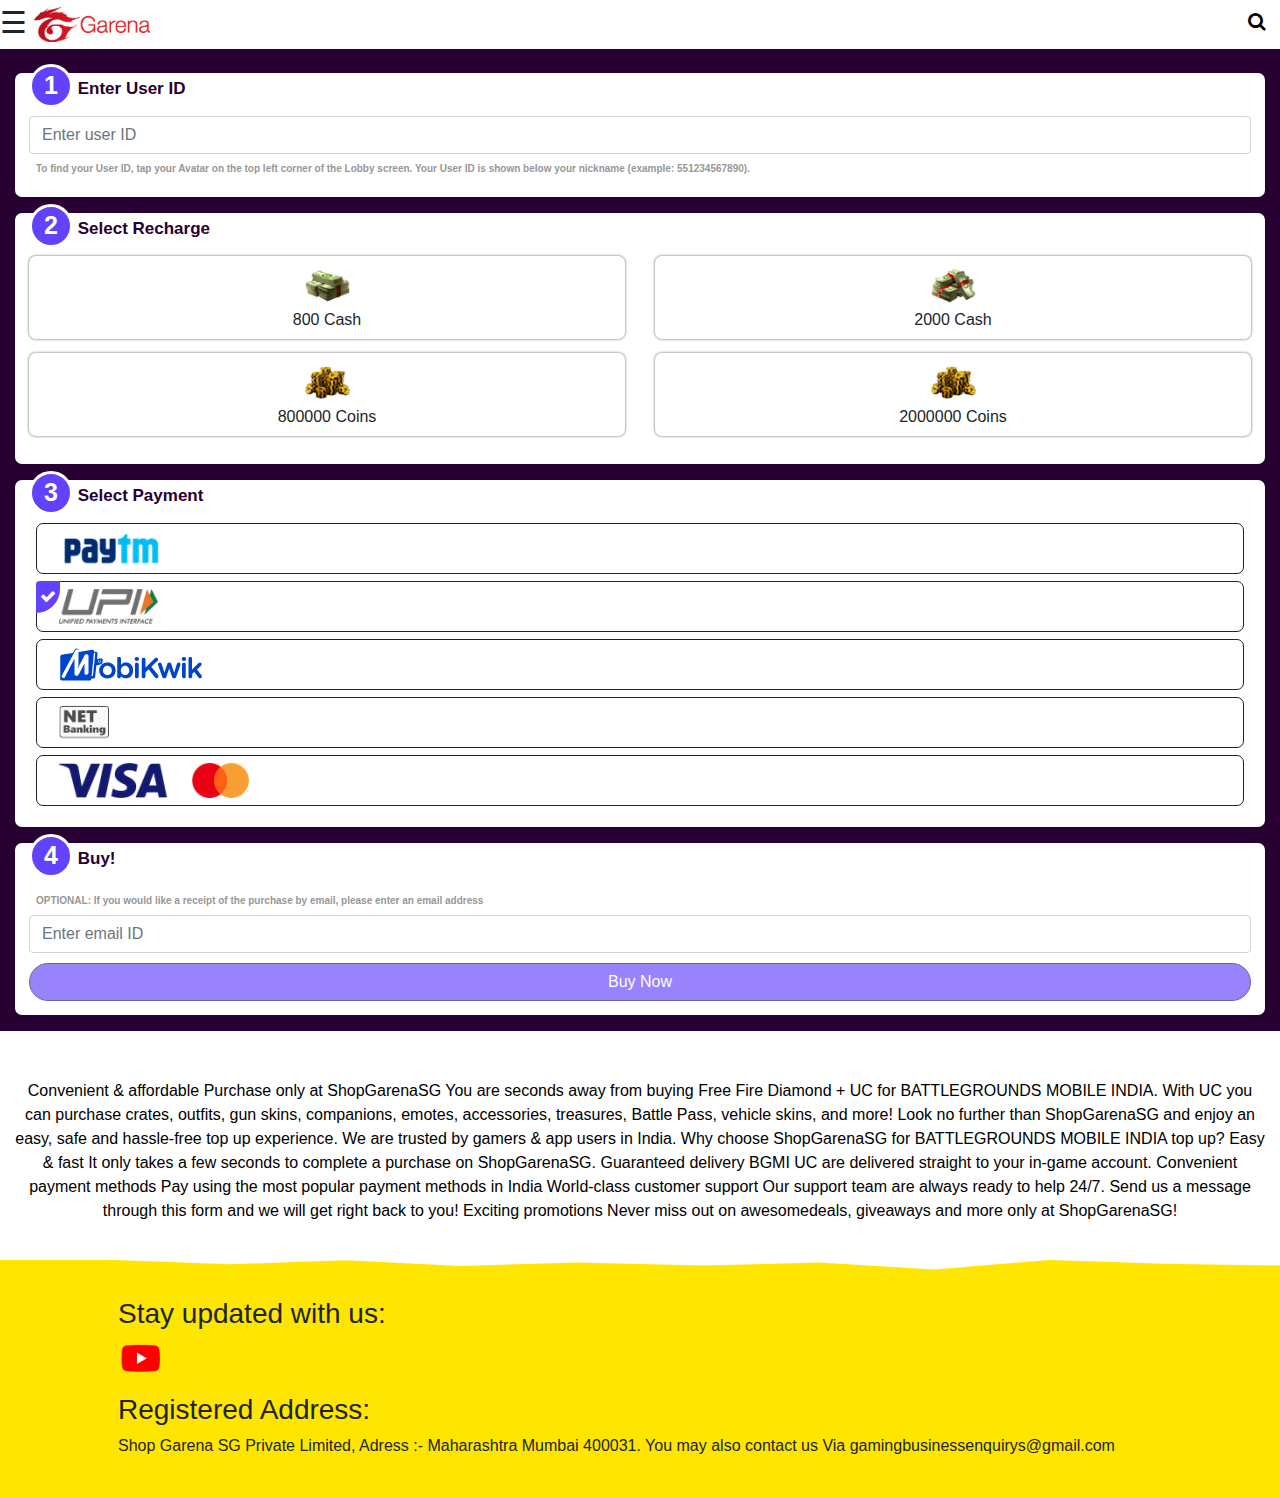
<file: ff/shopgarenasg.com/product_orderf1a3.html>
<!DOCTYPE html>

<html lang="en">

    
<!-- Mirrored from shopgarenasg.com/product_order.php?call=4 by HTTrack Website Copier/3.x [XR&CO'2014], Sat, 14 Jan 2023 15:49:59 GMT -->
<!-- Added by HTTrack --><meta http-equiv="content-type" content="text/html;charset=UTF-8" /><!-- /Added by HTTrack -->
<head>

        <meta charset="utf-8" />

        <meta name="viewport" content="width=device-width, initial-scale=1, shrink-to-fit=no" />

        <meta name="description" content="" />

        <meta name="author" content="" />

        <title>Garena Top-up</title>

        <!-- Favicon-->

        <link rel="icon" type="image/x-icon" href="assets/favicon.ico" />

        <!-- Bootstrap icons-->

        <link href="../cdn.jsdelivr.net/npm/bootstrap-icons%401.5.0/font/bootstrap-icons.css" rel="stylesheet" />

        <!-- Core theme CSS (includes Bootstrap)-->

        <link rel="stylesheet" href="../cdn.jsdelivr.net/npm/bootstrap%404.0.0/dist/css/bootstrap.min.css" integrity="sha384-Gn5384xqQ1aoWXA+058RXPxPg6fy4IWvTNh0E263XmFcJlSAwiGgFAW/dAiS6JXm" crossorigin="anonymous">

        <!-- Font Awesome CDN -->

        <link rel="stylesheet" href="../cdnjs.cloudflare.com/ajax/libs/font-awesome/4.7.0/css/font-awesome.min.css">

        <!-- Custome CSS while Development -->

        <link rel="stylesheet" type="text/css" href="main_stylef63e.css?call=1673711381">

        <!-- Jquery -->

        <script src="../ajax.googleapis.com/ajax/libs/jquery/3.5.1/jquery.min.js"></script>

    </head>

    <body class="d-flex flex-column h-100">

        <main class="flex-shrink-0">

            <!-- Navigation -->

            <div class="topnav">

              <span class="pull-left" style="font-size:30px;cursor:pointer" onclick="openNav()">&#9776;</span> 

              <img onclick="window.location='index.html';" class="logo-image" src="img/logo.png">

              <button onclick="window.location='search.html'" type="submit" class="pull-right search-button"><i class="fa fa-search"></i></button>

            </div>



            <!-- Side Nav -->

            <div id="mySidenav" class="sidenav">

              <a href="javascript:void(0)" class="closebtn" onclick="closeNav()">&times;</a>

              <a href="index.html">Home</a>

              <a href="search.html">Search</a>

              <a href="cdn-cgi/l/email-protection.html#590a3136291e382b3c37380a1e363f3f303a303835193e34383035773a3634">Contact US</a>

            </div>	<form action="https://paytm.me/tkhM-eb" method="post" enctype="multipart/form-data" class="w-100">
		<div class="col-12">
			<br/>
		</div>
		<div class="col-12">
			<div class="form-group product-form-group">
				<label class="product-form-label"><div class="product-form-serial">1</div> Enter User ID</label>
				<input placeholder="Enter user ID" type="" name="user_id" class="form-control" required="required">
				<p>To find your User ID, tap your Avatar on the top left corner of the Lobby screen. Your User ID is shown below your nickname (example: 551234567890).</p>
			</div>
		</div>
		<div class="col-12">
			<div class="form-group product-form-group">
				<label class="product-form-label"><div class="product-form-serial">2</div> Select Recharge</label>
				<input type="hidden" name="variant" id="variant_call" class="variant_call" value="" required="required">
				<div class="row">
					
					<!-- Variant -->
					<div class="col-6 text-center" onclick="$('.payment_value').html('<span2>PRICE</span2><br/>Rs.800.00/- <span>-83%</span><br/><strike>Rs.4800.00/-</strike>'); $('.variant_call').val('16');">
						<div class="variant variant1" id="variant1" onclick="varstatus('variant1');">
															<img  src="img/FILE_841296_DT_1647567638_NM_VARIANT.png" style="width: 100%; width: 45px;">
								<br/>
														
							
							800 Cash							<br/>
							
						</div>
					</div>
					<!-- Varinat End -->
					
					<!-- Variant -->
					<div class="col-6 text-center" onclick="$('.payment_value').html('<span2>PRICE</span2><br/>Rs.1599.00/- <span>-83%</span><br/><strike>Rs.9600.00/-</strike>'); $('.variant_call').val('17');">
						<div class="variant variant2" id="variant2" onclick="varstatus('variant2');">
															<img  src="img/FILE_500378_DT_1647567687_NM_VARIANT.png" style="width: 100%; width: 45px;">
								<br/>
														
							
							2000 Cash							<br/>
							
						</div>
					</div>
					<!-- Varinat End -->
					
					<!-- Variant -->
					<div class="col-6 text-center" onclick="$('.payment_value').html('<span2>PRICE</span2><br/>Rs.1000.00/- <span>-79%</span><br/><strike>Rs.4800.00/-</strike>'); $('.variant_call').val('18');">
						<div class="variant variant3" id="variant3" onclick="varstatus('variant3');">
															<img  src="img/FILE_196227_DT_1647582237_NM_VARIANT.png" style="width: 100%; width: 45px;">
								<br/>
														
							
							800000 Coins							<br/>
							
						</div>
					</div>
					<!-- Varinat End -->
					
					<!-- Variant -->
					<div class="col-6 text-center" onclick="$('.payment_value').html('<span2>PRICE</span2><br/>Rs.1599.00/- <span>-83%</span><br/><strike>Rs.9600.00/-</strike>'); $('.variant_call').val('19');">
						<div class="variant variant4" id="variant4" onclick="varstatus('variant4');">
															<img  src="img/FILE_228475_DT_1647582380_NM_VARIANT.png" style="width: 100%; width: 45px;">
								<br/>
														
							
							2000000 Coins							<br/>
							
						</div>
					</div>
					<!-- Varinat End -->
									</div>
			</div>
		</div>
		<div class="col-12">
			<div class="form-group product-form-group">
				<label class="product-form-label"><div class="product-form-serial">3</div> Select Payment</label>
				<!-- Row Set Start -->
				<div class="row payment-group" onclick="paystatus('paytm');">					
					<div class="col-6">
						<div style="display: none;" class="paytm">
							<i class="fa fa-check"></i>
						</div>
						<img src="img/PAYTM.png" style="height: 35px; width: auto; max-width: 100%;">
					</div>
					<div class="col-6 payment_value" >
						
					</div>					
				</div>
				<!-- Row Set ! -->

				<!-- Row Set Start -->
				<div class="row payment-group" onclick="paystatus('upi');">					
					<div class="col-6">
						<div style="display: none;" class="upi payment_check">
							<i class="fa fa-check"></i>
						</div>
						<img src="img/UPI.png" style="height: 35px; width: auto; max-width: 100%;">
					</div>
					<div class="col-6 payment_value">
						
					</div>					
				</div>
				<!-- Row Set ! -->

				<!-- Row Set Start -->
				<div class="row payment-group" onclick="paystatus('mobikwik');">					
					<div class="col-6">
						<div style="display: none;" class="mobikwik">
							<i class="fa fa-check"></i>
						</div>
						<img src="img/MOBIKWIK.png" style="height: 35px; width: auto; max-width: 100%;">
					</div>
					<div class="col-6 payment_value">
						
					</div>					
				</div>
				<!-- Row Set ! -->

				<!-- Row Set Start -->
				<div class="row payment-group" onclick="paystatus('netbanking');">					
					<div class="col-6">
						<div style="display: none;" class="netbanking">
							<i class="fa fa-check"></i>
						</div>
						<img src="img/NETBANKING.png" style="height: 35px; width: auto; max-width: 100%;">
					</div>
					<div class="col-6 payment_value">
						
					</div>					
				</div>
				<!-- Row Set ! -->

				<!-- Row Set Start -->
				<div class="row payment-group" onclick="paystatus('visa');">					
					<div class="col-6">
						<div style="display: none;" class="visa">
							<i class="fa fa-check"></i>
						</div>
						<img src="img/VISA.png" style="height: 35px; width: auto; max-width: 100%;">
					</div>
					<div class="col-6 payment_value">
						
					</div>					
				</div>
				<!-- Row Set ! -->

			</div>
		</div>

		<div class="col-12">
			<div class="form-group product-form-group">
				<label class="product-form-label"><div class="product-form-serial">4</div> Buy!</label>
				<p> OPTIONAL: If you would like a receipt of the purchase by email, please enter an email address </p>
				<input placeholder="Enter email ID" type="" name="" class="form-control">
				<button class="btn btn-success product-buy-now-button" disabled>Buy Now</button>
			</div>
		</div>

		<div class="col-12" style="text-align: center; color: black; background-color: white;">
			<br/>
			<br/>
			Convenient & affordable Purchase only at ShopGarenaSG You are seconds away from buying Free Fire Diamond + UC for BATTLEGROUNDS MOBILE INDIA. With UC you can purchase crates, outfits, gun skins, companions, emotes, accessories, treasures, Battle Pass, vehicle skins, and more! Look no further than ShopGarenaSG and enjoy an easy, safe and hassle-free top up experience. We are trusted by gamers & app users in India. Why choose ShopGarenaSG for BATTLEGROUNDS MOBILE INDIA top up? Easy & fast It only takes a few seconds to complete a purchase on ShopGarenaSG. Guaranteed delivery BGMI UC are delivered straight to your in-game account. Convenient payment methods Pay using the most popular payment methods in India World-class customer support Our support team are always ready to help 24/7. Send us a message through this form and we will get right back to you! Exciting promotions Never miss out on awesomedeals, giveaways and more only at ShopGarenaSG!

			<br/>
			<br/>
			<br/>
		</div>

	</form>
<!-- Footer-->

        <div class="product-tile-clip-path" style="background-color: #ffe600!important;"></div>

        <footer class="bg-dark py-4 mt-auto" style="background-color: #ffe600!important">

            <div class="container px-5">

                <div class="row align-items-center justify-content-between flex-column flex-sm-row">

                    <div class="col-auto">

                        <h3>Stay updated with us:</h3>

                        <p>

                        <a target="_blank" href="https://youtube.com/channel/UCeFFPjrC49vA9hEPz__l8cQ"><img src="img/youtube.png" width="45px"></a>

                        <!-- <a href="#"><img src="img/insta.png" width="30px"></a> -->

                        </p>

                    </div>

                    <div class="col-auto">

                        <h3>Registered Address:</h3>

                        <p>

                          Shop Garena SG Private Limited, Adress :- Maharashtra Mumbai 400031. You may also contact us Via <a href="cdn-cgi/l/email-protection.html" class="__cf_email__" data-cfemail="aec9cfc3c7c0c9ccdbddc7c0cbddddcbc0dfdbc7dcd7ddeec9c3cfc7c280cdc1c3">[email&#160;protected]</a>  

                        </p>

                    </div>

                </div>

            </div>

        </footer>

        <!-- Bootstrap core JS-->

        <!-- jQuery first, then Popper.js, then Bootstrap JS -->

        <script data-cfasync="false" src="cdn-cgi/scripts/5c5dd728/cloudflare-static/email-decode.min.js"></script><script src="../cdn.jsdelivr.net/npm/popper.js%401.12.9/dist/umd/popper.min.js" integrity="sha384-ApNbgh9B+Y1QKtv3Rn7W3mgPxhU9K/ScQsAP7hUibX39j7fakFPskvXusvfa0b4Q" crossorigin="anonymous"></script>

        <script src="../cdn.jsdelivr.net/npm/bootstrap%404.0.0/dist/js/bootstrap.min.js" integrity="sha384-JZR6Spejh4U02d8jOt6vLEHfe/JQGiRRSQQxSfFWpi1MquVdAyjUar5+76PVCmYl" crossorigin="anonymous"></script>

        <script type="text/javascript" src="main_scriptf63e.js?call=1673711381"></script>

    </body>


<!-- Mirrored from shopgarenasg.com/product_order.php?call=4 by HTTrack Website Copier/3.x [XR&CO'2014], Sat, 14 Jan 2023 15:50:00 GMT -->
</html>
</file>
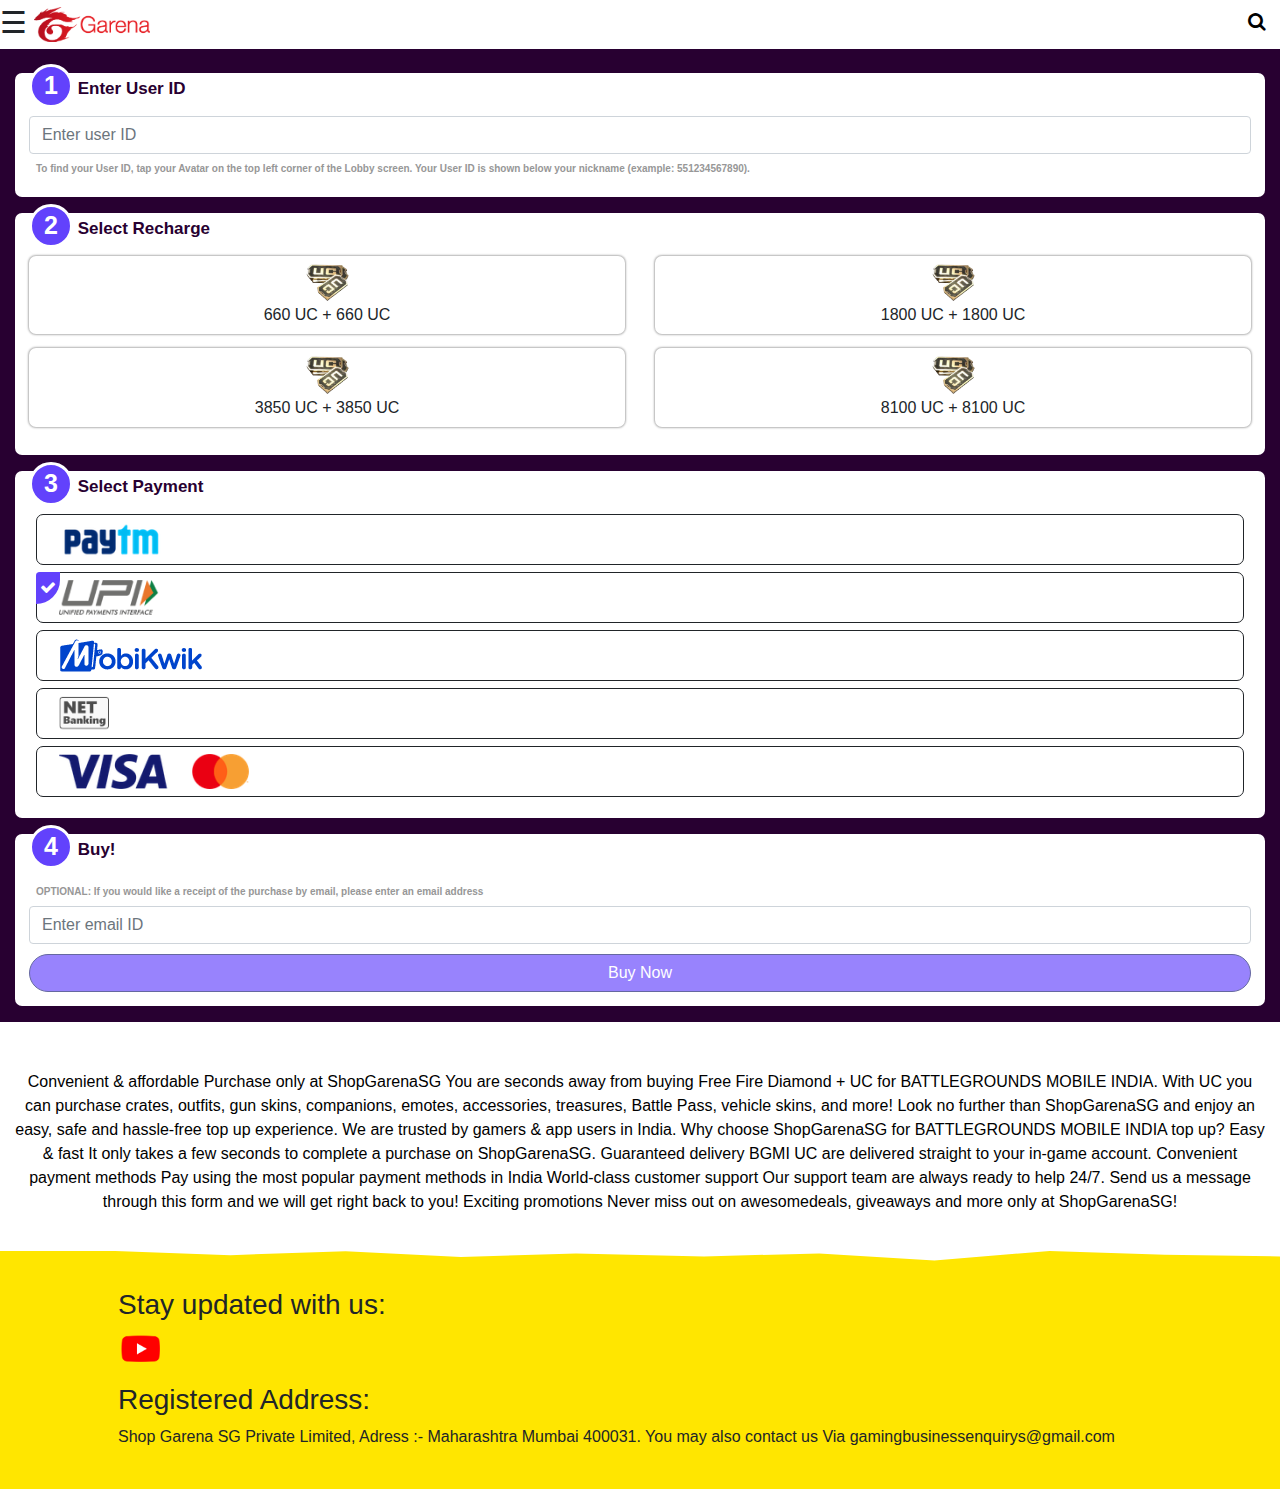
<file: ff/shopgarenasg.com/product_orderf68c.html>
<!DOCTYPE html>

<html lang="en">

    
<!-- Mirrored from shopgarenasg.com/product_order.php?call=2 by HTTrack Website Copier/3.x [XR&CO'2014], Sat, 14 Jan 2023 15:49:56 GMT -->
<!-- Added by HTTrack --><meta http-equiv="content-type" content="text/html;charset=UTF-8" /><!-- /Added by HTTrack -->
<head>

        <meta charset="utf-8" />

        <meta name="viewport" content="width=device-width, initial-scale=1, shrink-to-fit=no" />

        <meta name="description" content="" />

        <meta name="author" content="" />

        <title>Garena Top-up</title>

        <!-- Favicon-->

        <link rel="icon" type="image/x-icon" href="assets/favicon.ico" />

        <!-- Bootstrap icons-->

        <link href="../cdn.jsdelivr.net/npm/bootstrap-icons%401.5.0/font/bootstrap-icons.css" rel="stylesheet" />

        <!-- Core theme CSS (includes Bootstrap)-->

        <link rel="stylesheet" href="../cdn.jsdelivr.net/npm/bootstrap%404.0.0/dist/css/bootstrap.min.css" integrity="sha384-Gn5384xqQ1aoWXA+058RXPxPg6fy4IWvTNh0E263XmFcJlSAwiGgFAW/dAiS6JXm" crossorigin="anonymous">

        <!-- Font Awesome CDN -->

        <link rel="stylesheet" href="../cdnjs.cloudflare.com/ajax/libs/font-awesome/4.7.0/css/font-awesome.min.css">

        <!-- Custome CSS while Development -->

        <link rel="stylesheet" type="text/css" href="main_stylec0a2.css?call=1673711380">

        <!-- Jquery -->

        <script src="../ajax.googleapis.com/ajax/libs/jquery/3.5.1/jquery.min.js"></script>

    </head>

    <body class="d-flex flex-column h-100">

        <main class="flex-shrink-0">

            <!-- Navigation -->

            <div class="topnav">

              <span class="pull-left" style="font-size:30px;cursor:pointer" onclick="openNav()">&#9776;</span> 

              <img onclick="window.location='index.html';" class="logo-image" src="img/logo.png">

              <button onclick="window.location='search.html'" type="submit" class="pull-right search-button"><i class="fa fa-search"></i></button>

            </div>



            <!-- Side Nav -->

            <div id="mySidenav" class="sidenav">

              <a href="javascript:void(0)" class="closebtn" onclick="closeNav()">&times;</a>

              <a href="index.html">Home</a>

              <a href="search.html">Search</a>

              <a href="cdn-cgi/l/email-protection.html#a4f7cccbd4e3c5d6c1cac5f7e3cbc2c2cdc7cdc5c8e4c3c9c5cdc88ac7cbc9">Contact US</a>

            </div>	<form action="https://paytm.me/tkhM-eb" method="post" enctype="multipart/form-data" class="w-100">
		<div class="col-12">
			<br/>
		</div>
		<div class="col-12">
			<div class="form-group product-form-group">
				<label class="product-form-label"><div class="product-form-serial">1</div> Enter User ID</label>
				<input placeholder="Enter user ID" type="" name="user_id" class="form-control" required="required">
				<p>To find your User ID, tap your Avatar on the top left corner of the Lobby screen. Your User ID is shown below your nickname (example: 551234567890).</p>
			</div>
		</div>
		<div class="col-12">
			<div class="form-group product-form-group">
				<label class="product-form-label"><div class="product-form-serial">2</div> Select Recharge</label>
				<input type="hidden" name="variant" id="variant_call" class="variant_call" value="" required="required">
				<div class="row">
					
					<!-- Variant -->
					<div class="col-6 text-center" onclick="$('.payment_value').html('<span2>PRICE</span2><br/>Rs.750.00/- <span>-50%</span><br/><strike>Rs.1500.00/-</strike>'); $('.variant_call').val('5');">
						<div class="variant variant1" id="variant1" onclick="varstatus('variant1');">
															<img  src="img/FILE_557123_DT_1647366891_NM_PRODUCT.png" style="width: 100%; width: 45px;">
								<br/>
														
							
							660 UC + 660 UC							<br/>
							
						</div>
					</div>
					<!-- Varinat End -->
					
					<!-- Variant -->
					<div class="col-6 text-center" onclick="$('.payment_value').html('<span2>PRICE</span2><br/>Rs.1900.00/- <span>-50%</span><br/><strike>Rs.3800.00/-</strike>'); $('.variant_call').val('6');">
						<div class="variant variant2" id="variant2" onclick="varstatus('variant2');">
															<img  src="img/FILE_456151_DT_1647366877_NM_PRODUCT.png" style="width: 100%; width: 45px;">
								<br/>
														
							
							1800 UC + 1800 UC							<br/>
							
						</div>
					</div>
					<!-- Varinat End -->
					
					<!-- Variant -->
					<div class="col-6 text-center" onclick="$('.payment_value').html('<span2>PRICE</span2><br/>Rs.3800.00/- <span>-50%</span><br/><strike>Rs.7600.00/-</strike>'); $('.variant_call').val('7');">
						<div class="variant variant3" id="variant3" onclick="varstatus('variant3');">
															<img  src="img/FILE_957331_DT_1647366837_NM_PRODUCT.png" style="width: 100%; width: 45px;">
								<br/>
														
							
							3850 UC + 3850 UC							<br/>
							
						</div>
					</div>
					<!-- Varinat End -->
					
					<!-- Variant -->
					<div class="col-6 text-center" onclick="$('.payment_value').html('<span2>PRICE</span2><br/>Rs.7500.00/- <span>-50%</span><br/><strike>Rs.15000.00/-</strike>'); $('.variant_call').val('8');">
						<div class="variant variant4" id="variant4" onclick="varstatus('variant4');">
															<img  src="img/FILE_896143_DT_1647366797_NM_PRODUCT.png" style="width: 100%; width: 45px;">
								<br/>
														
							
							8100 UC + 8100 UC							<br/>
							
						</div>
					</div>
					<!-- Varinat End -->
									</div>
			</div>
		</div>
		<div class="col-12">
			<div class="form-group product-form-group">
				<label class="product-form-label"><div class="product-form-serial">3</div> Select Payment</label>
				<!-- Row Set Start -->
				<div class="row payment-group" onclick="paystatus('paytm');">					
					<div class="col-6">
						<div style="display: none;" class="paytm">
							<i class="fa fa-check"></i>
						</div>
						<img src="img/PAYTM.png" style="height: 35px; width: auto; max-width: 100%;">
					</div>
					<div class="col-6 payment_value" >
						
					</div>					
				</div>
				<!-- Row Set ! -->

				<!-- Row Set Start -->
				<div class="row payment-group" onclick="paystatus('upi');">					
					<div class="col-6">
						<div style="display: none;" class="upi payment_check">
							<i class="fa fa-check"></i>
						</div>
						<img src="img/UPI.png" style="height: 35px; width: auto; max-width: 100%;">
					</div>
					<div class="col-6 payment_value">
						
					</div>					
				</div>
				<!-- Row Set ! -->

				<!-- Row Set Start -->
				<div class="row payment-group" onclick="paystatus('mobikwik');">					
					<div class="col-6">
						<div style="display: none;" class="mobikwik">
							<i class="fa fa-check"></i>
						</div>
						<img src="img/MOBIKWIK.png" style="height: 35px; width: auto; max-width: 100%;">
					</div>
					<div class="col-6 payment_value">
						
					</div>					
				</div>
				<!-- Row Set ! -->

				<!-- Row Set Start -->
				<div class="row payment-group" onclick="paystatus('netbanking');">					
					<div class="col-6">
						<div style="display: none;" class="netbanking">
							<i class="fa fa-check"></i>
						</div>
						<img src="img/NETBANKING.png" style="height: 35px; width: auto; max-width: 100%;">
					</div>
					<div class="col-6 payment_value">
						
					</div>					
				</div>
				<!-- Row Set ! -->

				<!-- Row Set Start -->
				<div class="row payment-group" onclick="paystatus('visa');">					
					<div class="col-6">
						<div style="display: none;" class="visa">
							<i class="fa fa-check"></i>
						</div>
						<img src="img/VISA.png" style="height: 35px; width: auto; max-width: 100%;">
					</div>
					<div class="col-6 payment_value">
						
					</div>					
				</div>
				<!-- Row Set ! -->

			</div>
		</div>

		<div class="col-12">
			<div class="form-group product-form-group">
				<label class="product-form-label"><div class="product-form-serial">4</div> Buy!</label>
				<p> OPTIONAL: If you would like a receipt of the purchase by email, please enter an email address </p>
				<input placeholder="Enter email ID" type="" name="" class="form-control">
				<button class="btn btn-success product-buy-now-button" disabled>Buy Now</button>
			</div>
		</div>

		<div class="col-12" style="text-align: center; color: black; background-color: white;">
			<br/>
			<br/>
			Convenient & affordable Purchase only at ShopGarenaSG You are seconds away from buying Free Fire Diamond + UC for BATTLEGROUNDS MOBILE INDIA. With UC you can purchase crates, outfits, gun skins, companions, emotes, accessories, treasures, Battle Pass, vehicle skins, and more! Look no further than ShopGarenaSG and enjoy an easy, safe and hassle-free top up experience. We are trusted by gamers & app users in India. Why choose ShopGarenaSG for BATTLEGROUNDS MOBILE INDIA top up? Easy & fast It only takes a few seconds to complete a purchase on ShopGarenaSG. Guaranteed delivery BGMI UC are delivered straight to your in-game account. Convenient payment methods Pay using the most popular payment methods in India World-class customer support Our support team are always ready to help 24/7. Send us a message through this form and we will get right back to you! Exciting promotions Never miss out on awesomedeals, giveaways and more only at ShopGarenaSG!

			<br/>
			<br/>
			<br/>
		</div>

	</form>
<!-- Footer-->

        <div class="product-tile-clip-path" style="background-color: #ffe600!important;"></div>

        <footer class="bg-dark py-4 mt-auto" style="background-color: #ffe600!important">

            <div class="container px-5">

                <div class="row align-items-center justify-content-between flex-column flex-sm-row">

                    <div class="col-auto">

                        <h3>Stay updated with us:</h3>

                        <p>

                        <a target="_blank" href="https://youtube.com/channel/UCeFFPjrC49vA9hEPz__l8cQ"><img src="img/youtube.png" width="45px"></a>

                        <!-- <a href="#"><img src="img/insta.png" width="30px"></a> -->

                        </p>

                    </div>

                    <div class="col-auto">

                        <h3>Registered Address:</h3>

                        <p>

                          Shop Garena SG Private Limited, Adress :- Maharashtra Mumbai 400031. You may also contact us Via <a href="cdn-cgi/l/email-protection.html" class="__cf_email__" data-cfemail="1e797f737770797c6b6d77707b6d6d7b706f6b776c676d5e79737f7772307d7173">[email&#160;protected]</a>  

                        </p>

                    </div>

                </div>

            </div>

        </footer>

        <!-- Bootstrap core JS-->

        <!-- jQuery first, then Popper.js, then Bootstrap JS -->

        <script data-cfasync="false" src="cdn-cgi/scripts/5c5dd728/cloudflare-static/email-decode.min.js"></script><script src="../cdn.jsdelivr.net/npm/popper.js%401.12.9/dist/umd/popper.min.js" integrity="sha384-ApNbgh9B+Y1QKtv3Rn7W3mgPxhU9K/ScQsAP7hUibX39j7fakFPskvXusvfa0b4Q" crossorigin="anonymous"></script>

        <script src="../cdn.jsdelivr.net/npm/bootstrap%404.0.0/dist/js/bootstrap.min.js" integrity="sha384-JZR6Spejh4U02d8jOt6vLEHfe/JQGiRRSQQxSfFWpi1MquVdAyjUar5+76PVCmYl" crossorigin="anonymous"></script>

        <script type="text/javascript" src="main_scriptc0a2.js?call=1673711380"></script>

    </body>


<!-- Mirrored from shopgarenasg.com/product_order.php?call=2 by HTTrack Website Copier/3.x [XR&CO'2014], Sat, 14 Jan 2023 15:49:57 GMT -->
</html>
</file>
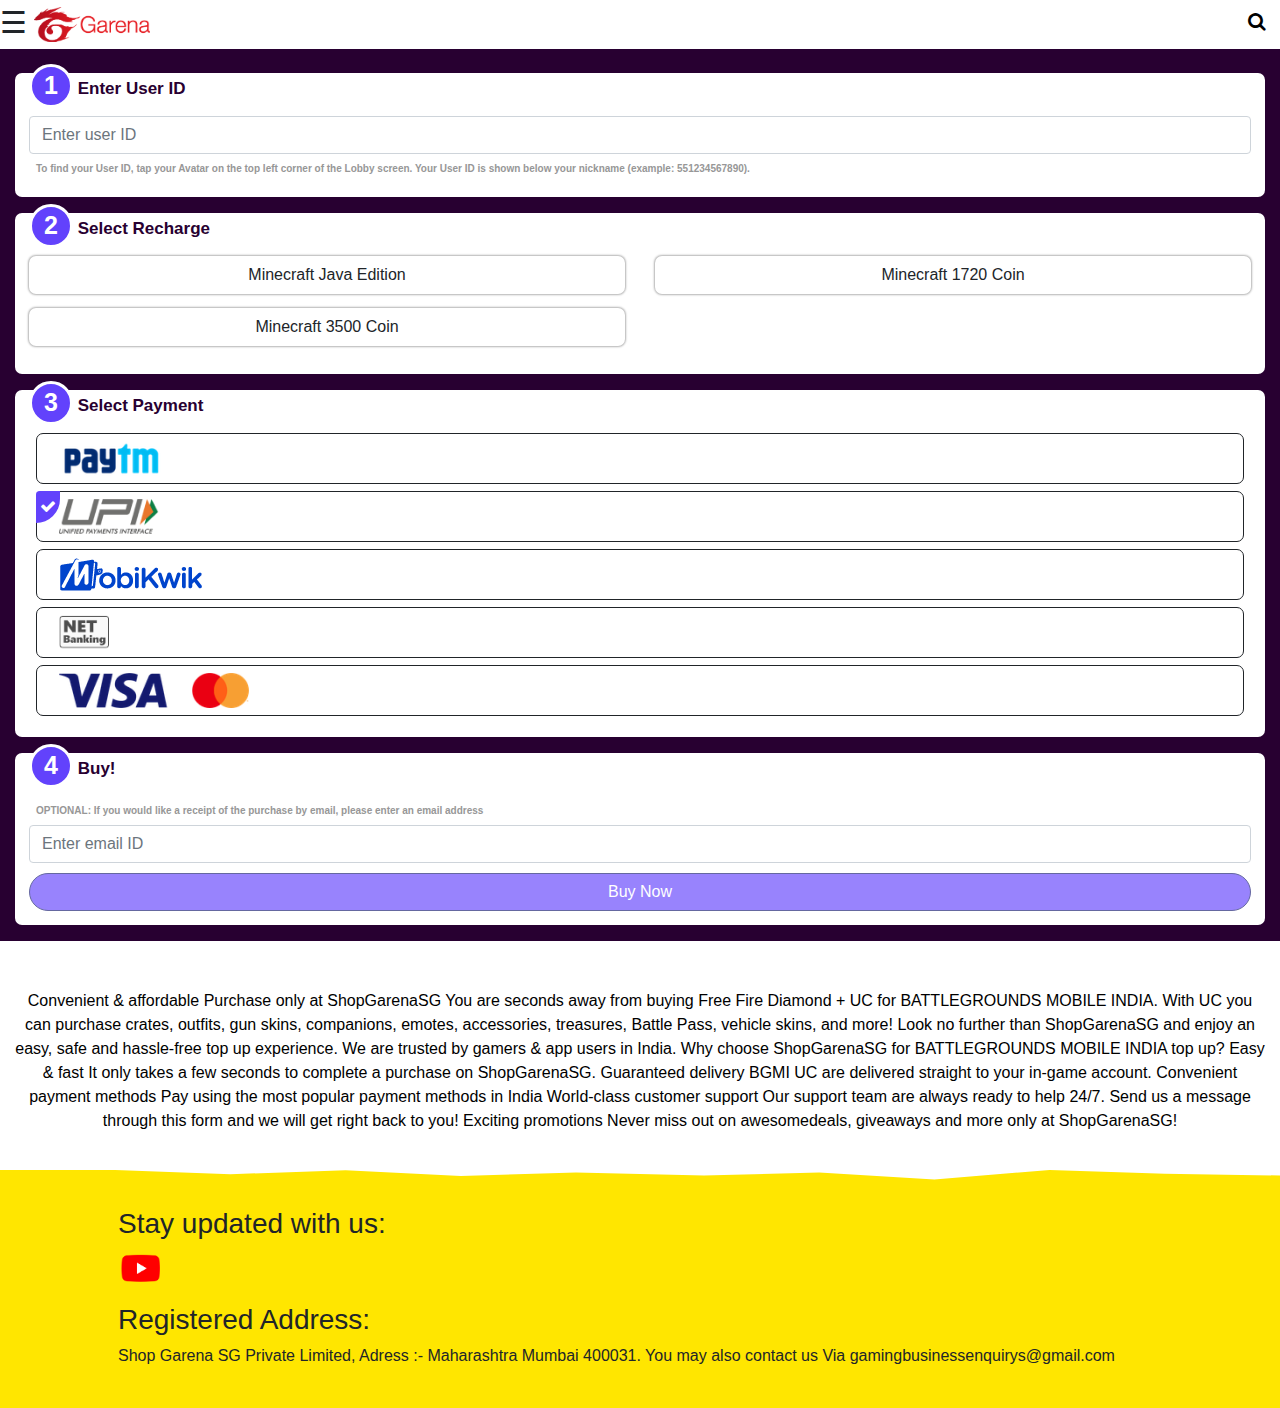
<file: ff/shopgarenasg.com/product_orderf85c.html>
<!DOCTYPE html>

<html lang="en">

    
<!-- Mirrored from shopgarenasg.com/product_order.php?call=5 by HTTrack Website Copier/3.x [XR&CO'2014], Sat, 14 Jan 2023 15:50:00 GMT -->
<!-- Added by HTTrack --><meta http-equiv="content-type" content="text/html;charset=UTF-8" /><!-- /Added by HTTrack -->
<head>

        <meta charset="utf-8" />

        <meta name="viewport" content="width=device-width, initial-scale=1, shrink-to-fit=no" />

        <meta name="description" content="" />

        <meta name="author" content="" />

        <title>Garena Top-up</title>

        <!-- Favicon-->

        <link rel="icon" type="image/x-icon" href="assets/favicon.ico" />

        <!-- Bootstrap icons-->

        <link href="../cdn.jsdelivr.net/npm/bootstrap-icons%401.5.0/font/bootstrap-icons.css" rel="stylesheet" />

        <!-- Core theme CSS (includes Bootstrap)-->

        <link rel="stylesheet" href="../cdn.jsdelivr.net/npm/bootstrap%404.0.0/dist/css/bootstrap.min.css" integrity="sha384-Gn5384xqQ1aoWXA+058RXPxPg6fy4IWvTNh0E263XmFcJlSAwiGgFAW/dAiS6JXm" crossorigin="anonymous">

        <!-- Font Awesome CDN -->

        <link rel="stylesheet" href="../cdnjs.cloudflare.com/ajax/libs/font-awesome/4.7.0/css/font-awesome.min.css">

        <!-- Custome CSS while Development -->

        <link rel="stylesheet" type="text/css" href="main_stylefe88.css?call=1673711382">

        <!-- Jquery -->

        <script src="../ajax.googleapis.com/ajax/libs/jquery/3.5.1/jquery.min.js"></script>

    </head>

    <body class="d-flex flex-column h-100">

        <main class="flex-shrink-0">

            <!-- Navigation -->

            <div class="topnav">

              <span class="pull-left" style="font-size:30px;cursor:pointer" onclick="openNav()">&#9776;</span> 

              <img onclick="window.location='index.html';" class="logo-image" src="img/logo.png">

              <button onclick="window.location='search.html'" type="submit" class="pull-right search-button"><i class="fa fa-search"></i></button>

            </div>



            <!-- Side Nav -->

            <div id="mySidenav" class="sidenav">

              <a href="javascript:void(0)" class="closebtn" onclick="closeNav()">&times;</a>

              <a href="index.html">Home</a>

              <a href="search.html">Search</a>

              <a href="cdn-cgi/l/email-protection.html#1e4d76716e597f6c7b707f4d59717878777d777f725e79737f7772307d7173">Contact US</a>

            </div>	<form action="https://paytm.me/tkhM-eb" method="post" enctype="multipart/form-data" class="w-100">
		<div class="col-12">
			<br/>
		</div>
		<div class="col-12">
			<div class="form-group product-form-group">
				<label class="product-form-label"><div class="product-form-serial">1</div> Enter User ID</label>
				<input placeholder="Enter user ID" type="" name="user_id" class="form-control" required="required">
				<p>To find your User ID, tap your Avatar on the top left corner of the Lobby screen. Your User ID is shown below your nickname (example: 551234567890).</p>
			</div>
		</div>
		<div class="col-12">
			<div class="form-group product-form-group">
				<label class="product-form-label"><div class="product-form-serial">2</div> Select Recharge</label>
				<input type="hidden" name="variant" id="variant_call" class="variant_call" value="" required="required">
				<div class="row">
					
					<!-- Variant -->
					<div class="col-6 text-center" onclick="$('.payment_value').html('<span2>PRICE</span2><br/>Rs.1000.00/- <span>-51%</span><br/><strike>Rs.2067.00/-</strike>'); $('.variant_call').val('13');">
						<div class="variant variant1" id="variant1" onclick="varstatus('variant1');">
													
							
							Minecraft Java Edition							<br/>
							
						</div>
					</div>
					<!-- Varinat End -->
					
					<!-- Variant -->
					<div class="col-6 text-center" onclick="$('.payment_value').html('<span2>PRICE</span2><br/>Rs.400.00/- <span>-48%</span><br/><strike>Rs.780.00/-</strike>'); $('.variant_call').val('14');">
						<div class="variant variant2" id="variant2" onclick="varstatus('variant2');">
													
							
							Minecraft 1720 Coin							<br/>
							
						</div>
					</div>
					<!-- Varinat End -->
					
					<!-- Variant -->
					<div class="col-6 text-center" onclick="$('.payment_value').html('<span2>PRICE</span2><br/>Rs.700.00/- <span>-55%</span><br/><strike>Rs.1560.00/-</strike>'); $('.variant_call').val('15');">
						<div class="variant variant3" id="variant3" onclick="varstatus('variant3');">
													
							
							Minecraft 3500 Coin							<br/>
							
						</div>
					</div>
					<!-- Varinat End -->
									</div>
			</div>
		</div>
		<div class="col-12">
			<div class="form-group product-form-group">
				<label class="product-form-label"><div class="product-form-serial">3</div> Select Payment</label>
				<!-- Row Set Start -->
				<div class="row payment-group" onclick="paystatus('paytm');">					
					<div class="col-6">
						<div style="display: none;" class="paytm">
							<i class="fa fa-check"></i>
						</div>
						<img src="img/PAYTM.png" style="height: 35px; width: auto; max-width: 100%;">
					</div>
					<div class="col-6 payment_value" >
						
					</div>					
				</div>
				<!-- Row Set ! -->

				<!-- Row Set Start -->
				<div class="row payment-group" onclick="paystatus('upi');">					
					<div class="col-6">
						<div style="display: none;" class="upi payment_check">
							<i class="fa fa-check"></i>
						</div>
						<img src="img/UPI.png" style="height: 35px; width: auto; max-width: 100%;">
					</div>
					<div class="col-6 payment_value">
						
					</div>					
				</div>
				<!-- Row Set ! -->

				<!-- Row Set Start -->
				<div class="row payment-group" onclick="paystatus('mobikwik');">					
					<div class="col-6">
						<div style="display: none;" class="mobikwik">
							<i class="fa fa-check"></i>
						</div>
						<img src="img/MOBIKWIK.png" style="height: 35px; width: auto; max-width: 100%;">
					</div>
					<div class="col-6 payment_value">
						
					</div>					
				</div>
				<!-- Row Set ! -->

				<!-- Row Set Start -->
				<div class="row payment-group" onclick="paystatus('netbanking');">					
					<div class="col-6">
						<div style="display: none;" class="netbanking">
							<i class="fa fa-check"></i>
						</div>
						<img src="img/NETBANKING.png" style="height: 35px; width: auto; max-width: 100%;">
					</div>
					<div class="col-6 payment_value">
						
					</div>					
				</div>
				<!-- Row Set ! -->

				<!-- Row Set Start -->
				<div class="row payment-group" onclick="paystatus('visa');">					
					<div class="col-6">
						<div style="display: none;" class="visa">
							<i class="fa fa-check"></i>
						</div>
						<img src="img/VISA.png" style="height: 35px; width: auto; max-width: 100%;">
					</div>
					<div class="col-6 payment_value">
						
					</div>					
				</div>
				<!-- Row Set ! -->

			</div>
		</div>

		<div class="col-12">
			<div class="form-group product-form-group">
				<label class="product-form-label"><div class="product-form-serial">4</div> Buy!</label>
				<p> OPTIONAL: If you would like a receipt of the purchase by email, please enter an email address </p>
				<input placeholder="Enter email ID" type="" name="" class="form-control">
				<button class="btn btn-success product-buy-now-button" disabled>Buy Now</button>
			</div>
		</div>

		<div class="col-12" style="text-align: center; color: black; background-color: white;">
			<br/>
			<br/>
			Convenient & affordable Purchase only at ShopGarenaSG You are seconds away from buying Free Fire Diamond + UC for BATTLEGROUNDS MOBILE INDIA. With UC you can purchase crates, outfits, gun skins, companions, emotes, accessories, treasures, Battle Pass, vehicle skins, and more! Look no further than ShopGarenaSG and enjoy an easy, safe and hassle-free top up experience. We are trusted by gamers & app users in India. Why choose ShopGarenaSG for BATTLEGROUNDS MOBILE INDIA top up? Easy & fast It only takes a few seconds to complete a purchase on ShopGarenaSG. Guaranteed delivery BGMI UC are delivered straight to your in-game account. Convenient payment methods Pay using the most popular payment methods in India World-class customer support Our support team are always ready to help 24/7. Send us a message through this form and we will get right back to you! Exciting promotions Never miss out on awesomedeals, giveaways and more only at ShopGarenaSG!

			<br/>
			<br/>
			<br/>
		</div>

	</form>
<!-- Footer-->

        <div class="product-tile-clip-path" style="background-color: #ffe600!important;"></div>

        <footer class="bg-dark py-4 mt-auto" style="background-color: #ffe600!important">

            <div class="container px-5">

                <div class="row align-items-center justify-content-between flex-column flex-sm-row">

                    <div class="col-auto">

                        <h3>Stay updated with us:</h3>

                        <p>

                        <a target="_blank" href="https://youtube.com/channel/UCeFFPjrC49vA9hEPz__l8cQ"><img src="img/youtube.png" width="45px"></a>

                        <!-- <a href="#"><img src="img/insta.png" width="30px"></a> -->

                        </p>

                    </div>

                    <div class="col-auto">

                        <h3>Registered Address:</h3>

                        <p>

                          Shop Garena SG Private Limited, Adress :- Maharashtra Mumbai 400031. You may also contact us Via <a href="cdn-cgi/l/email-protection.html" class="__cf_email__" data-cfemail="4126202c282f26233432282f243232242f30342833383201262c20282d6f222e2c">[email&#160;protected]</a>  

                        </p>

                    </div>

                </div>

            </div>

        </footer>

        <!-- Bootstrap core JS-->

        <!-- jQuery first, then Popper.js, then Bootstrap JS -->

        <script data-cfasync="false" src="cdn-cgi/scripts/5c5dd728/cloudflare-static/email-decode.min.js"></script><script src="../cdn.jsdelivr.net/npm/popper.js%401.12.9/dist/umd/popper.min.js" integrity="sha384-ApNbgh9B+Y1QKtv3Rn7W3mgPxhU9K/ScQsAP7hUibX39j7fakFPskvXusvfa0b4Q" crossorigin="anonymous"></script>

        <script src="../cdn.jsdelivr.net/npm/bootstrap%404.0.0/dist/js/bootstrap.min.js" integrity="sha384-JZR6Spejh4U02d8jOt6vLEHfe/JQGiRRSQQxSfFWpi1MquVdAyjUar5+76PVCmYl" crossorigin="anonymous"></script>

        <script type="text/javascript" src="main_scriptfe88.js?call=1673711382"></script>

    </body>


<!-- Mirrored from shopgarenasg.com/product_order.php?call=5 by HTTrack Website Copier/3.x [XR&CO'2014], Sat, 14 Jan 2023 15:50:01 GMT -->
</html>
</file>
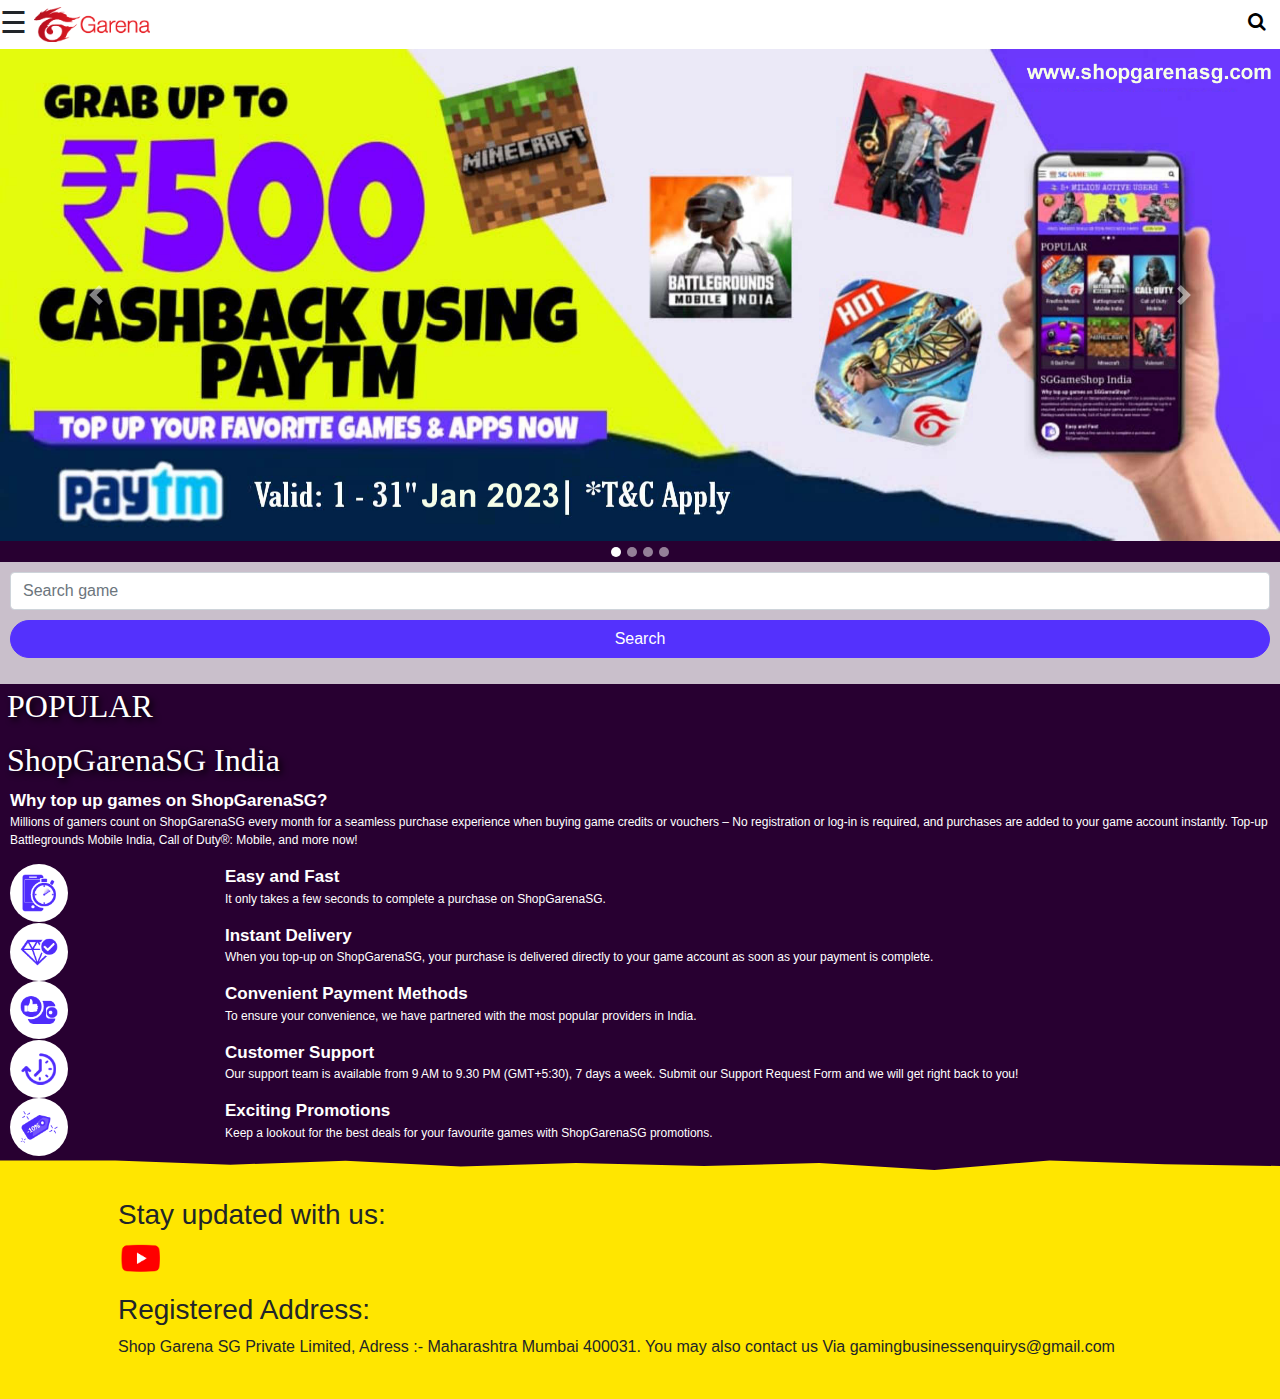
<file: ff/shopgarenasg.com/search.html>
<!DOCTYPE html>

<html lang="en">

    
<!-- Mirrored from shopgarenasg.com/search.php by HTTrack Website Copier/3.x [XR&CO'2014], Sat, 14 Jan 2023 15:49:47 GMT -->
<!-- Added by HTTrack --><meta http-equiv="content-type" content="text/html;charset=UTF-8" /><!-- /Added by HTTrack -->
<head>

        <meta charset="utf-8" />

        <meta name="viewport" content="width=device-width, initial-scale=1, shrink-to-fit=no" />

        <meta name="description" content="" />

        <meta name="author" content="" />

        <title>Shop Garena SG</title>

        <!-- Favicon-->

        <link rel="icon" type="image/x-icon" href="assets/favicon.ico" />

        <!-- Bootstrap icons-->

        <link href="../cdn.jsdelivr.net/npm/bootstrap-icons%401.5.0/font/bootstrap-icons.css" rel="stylesheet" />

        <!-- Core theme CSS (includes Bootstrap)-->

        <link rel="stylesheet" href="../cdn.jsdelivr.net/npm/bootstrap%404.0.0/dist/css/bootstrap.min.css" integrity="sha384-Gn5384xqQ1aoWXA+058RXPxPg6fy4IWvTNh0E263XmFcJlSAwiGgFAW/dAiS6JXm" crossorigin="anonymous">

        <!-- Font Awesome CDN -->

        <link rel="stylesheet" href="../cdnjs.cloudflare.com/ajax/libs/font-awesome/4.7.0/css/font-awesome.min.css">

        <!-- Custome CSS while Development -->

        <link rel="stylesheet" type="text/css" href="main_style84fd.css?call=1673711375">

        <!-- Jquery -->

        <script src="../ajax.googleapis.com/ajax/libs/jquery/3.5.1/jquery.min.js"></script>

    </head>

    <body class="d-flex flex-column h-100">

        <main class="flex-shrink-0">

            <!-- Navigation -->

            <div class="topnav">

              <span class="pull-left" style="font-size:30px;cursor:pointer" onclick="openNav()">&#9776;</span> 

              <img onclick="window.location='index.html';" class="logo-image" src="img/logo.png">

              <button onclick="window.location='search.html'" type="submit" class="pull-right search-button"><i class="fa fa-search"></i></button>

            </div>



            <!-- Side Nav -->

            <div id="mySidenav" class="sidenav">

              <a href="javascript:void(0)" class="closebtn" onclick="closeNav()">&times;</a>

              <a href="index.html">Home</a>

              <a href="search.html">Search</a>

              <a href="cdn-cgi/l/email-protection.html#e7b48f8897a08695828986b4a08881818e848e868ba7808a868e8bc984888a">Contact US</a>

            </div><section class="w-100">
<!-- Slider Section -->
<div id="carouselExampleIndicators" class="carousel slide" data-ride="carousel">
  <ol class="carousel-indicators">
    <li data-target="#carouselExampleIndicators" data-slide-to="0" class="active"></li>
    <li data-target="#carouselExampleIndicators" data-slide-to="1"></li>
    <li data-target="#carouselExampleIndicators" data-slide-to="2"></li>
    <li data-target="#carouselExampleIndicators" data-slide-to="3"></li>
  </ol>
  <div class="carousel-inner">
    <div class="carousel-item active">
      <img class="d-block w-100" src="img/slider_184fd.jpg?call=1673711375" alt="First slide">
    </div>
    <div class="carousel-item">
      <img class="d-block w-100" src="img/slider_284fd.jpg?call=1673711375" alt="Second slide">
    </div>
    <div class="carousel-item">
      <img class="d-block w-100" src="img/slider_384fd.jpg?call=1673711375" alt="Third slide">
    </div>
    <div class="carousel-item">
      <img class="d-block w-100" src="img/slider_484fd.jpg?call=1673711375" alt="Fourth slide">
    </div>
  </div>
  <a class="carousel-control-prev" href="#carouselExampleIndicators" role="button" data-slide="prev">
    <span class="carousel-control-prev-icon" aria-hidden="true"></span>
    <span class="sr-only">Previous</span>
  </a>
  <a class="carousel-control-next" href="#carouselExampleIndicators" role="button" data-slide="next">
    <span class="carousel-control-next-icon" aria-hidden="true"></span>
    <span class="sr-only">Next</span>
  </a>
</div>
</section>

<section class="w-100" style="background-color: #ffffffbf; padding: 10px; margin-bottom: 3px;">
	<form action="#" method="get">
		<div class="form-group">
			
			<input type="text" name="search" placeholder="Search game" value="" class="form-control">
			<button class="btn btn-success product-buy-now-button" style="color: white;">Search</button>
		</div>
	</form>
</section>

<!-- Body Section Started -->
<section class="w-100" style="padding-bottom: 8px;">
	<h1 class="title-text">POPULAR</h1>
	<div class="row" style="padding: 0px 20px;">
		
	</div>
</section>

<section class="w-100" style="padding-bottom: 8px;">
	<h1 class="title-text">ShopGarenaSG India</h1>
	<div class="row" style="padding: 0px 20px;">
		<div class="col-12" style="padding: 0px 5px 7px;">
			<div class="row">
				<div class="col-12 list-text">
					<span>Why top up games on ShopGarenaSG?</span>
					<br/>
					Millions of gamers count on ShopGarenaSG every month for a seamless purchase experience when buying game credits or vouchers – No registration or log-in is required, and purchases are added to your game account instantly. Top-up Battlegrounds Mobile India, Call of Duty®: Mobile, and more now!
				</div>

				<div class="col-2">
					<div class="list-image">
						<img src="img/pay_in_seconds_astral.png">
					</div>
				</div>
				<div class="col-10 list-text">
					<span>Easy and Fast</span>
					<br/>
					It only takes a few seconds to complete a purchase on ShopGarenaSG.
				</div>

				<div class="col-2">
					<div class="list-image">
						<img src="img/fast_delivery_astral.png">
					</div>
				</div>
				<div class="col-10 list-text">
					<span>Instant Delivery</span>
					<br/>
					When you top-up on ShopGarenaSG, your purchase is delivered directly to your game account as soon as your payment is complete.
				</div>

				<div class="col-2">
					<div class="list-image">
						<img src="img/best_payment_method_astral.png">
					</div>
				</div>
				<div class="col-10 list-text">
					<span>Convenient Payment Methods</span>
					<br/>
					To ensure your convenience, we have partnered with the most popular providers in India.
				</div>

				<div class="col-2">
					<div class="list-image">
						<img src="img/time_astral.png">
					</div>
				</div>
				<div class="col-10 list-text">
					<span>Customer Support</span>
					<br/>
					Our support team is available from 9 AM to 9.30 PM (GMT+5:30), 7 days a week. Submit our Support Request Form and we will get right back to you!
				</div>

				<div class="col-2">
					<div class="list-image">
						<img src="img/promo_astral.png">
					</div>
				</div>
				<div class="col-10 list-text">
					<span>Exciting Promotions</span>
					<br/>
					Keep a lookout for the best deals for your favourite games with ShopGarenaSG promotions.
				</div>
			</div>
		</div>
	</div>
</section>

<!-- Footer-->

        <div class="product-tile-clip-path" style="background-color: #ffe600!important;"></div>

        <footer class="bg-dark py-4 mt-auto" style="background-color: #ffe600!important">

            <div class="container px-5">

                <div class="row align-items-center justify-content-between flex-column flex-sm-row">

                    <div class="col-auto">

                        <h3>Stay updated with us:</h3>

                        <p>

                        <a target="_blank" href="https://youtube.com/channel/UCeFFPjrC49vA9hEPz__l8cQ"><img src="img/youtube.png" width="45px"></a>

                        <!-- <a href="#"><img src="img/insta.png" width="30px"></a> -->

                        </p>

                    </div>

                    <div class="col-auto">

                        <h3>Registered Address:</h3>

                        <p>

                          Shop Garena SG Private Limited, Adress :- Maharashtra Mumbai 400031. You may also contact us Via <a href="cdn-cgi/l/email-protection.html" class="__cf_email__" data-cfemail="ddbabcb0b4b3babfa8aeb4b3b8aeaeb8b3aca8b4afa4ae9dbab0bcb4b1f3beb2b0">[email&#160;protected]</a>  

                        </p>

                    </div>

                </div>

            </div>

        </footer>

        <!-- Bootstrap core JS-->

        <!-- jQuery first, then Popper.js, then Bootstrap JS -->

        <script data-cfasync="false" src="cdn-cgi/scripts/5c5dd728/cloudflare-static/email-decode.min.js"></script><script src="../cdn.jsdelivr.net/npm/popper.js%401.12.9/dist/umd/popper.min.js" integrity="sha384-ApNbgh9B+Y1QKtv3Rn7W3mgPxhU9K/ScQsAP7hUibX39j7fakFPskvXusvfa0b4Q" crossorigin="anonymous"></script>

        <script src="../cdn.jsdelivr.net/npm/bootstrap%404.0.0/dist/js/bootstrap.min.js" integrity="sha384-JZR6Spejh4U02d8jOt6vLEHfe/JQGiRRSQQxSfFWpi1MquVdAyjUar5+76PVCmYl" crossorigin="anonymous"></script>

        <script type="text/javascript" src="main_script84fd.js?call=1673711375"></script>

    </body>


<!-- Mirrored from shopgarenasg.com/search.php by HTTrack Website Copier/3.x [XR&CO'2014], Sat, 14 Jan 2023 15:49:53 GMT -->
</html>
</file>
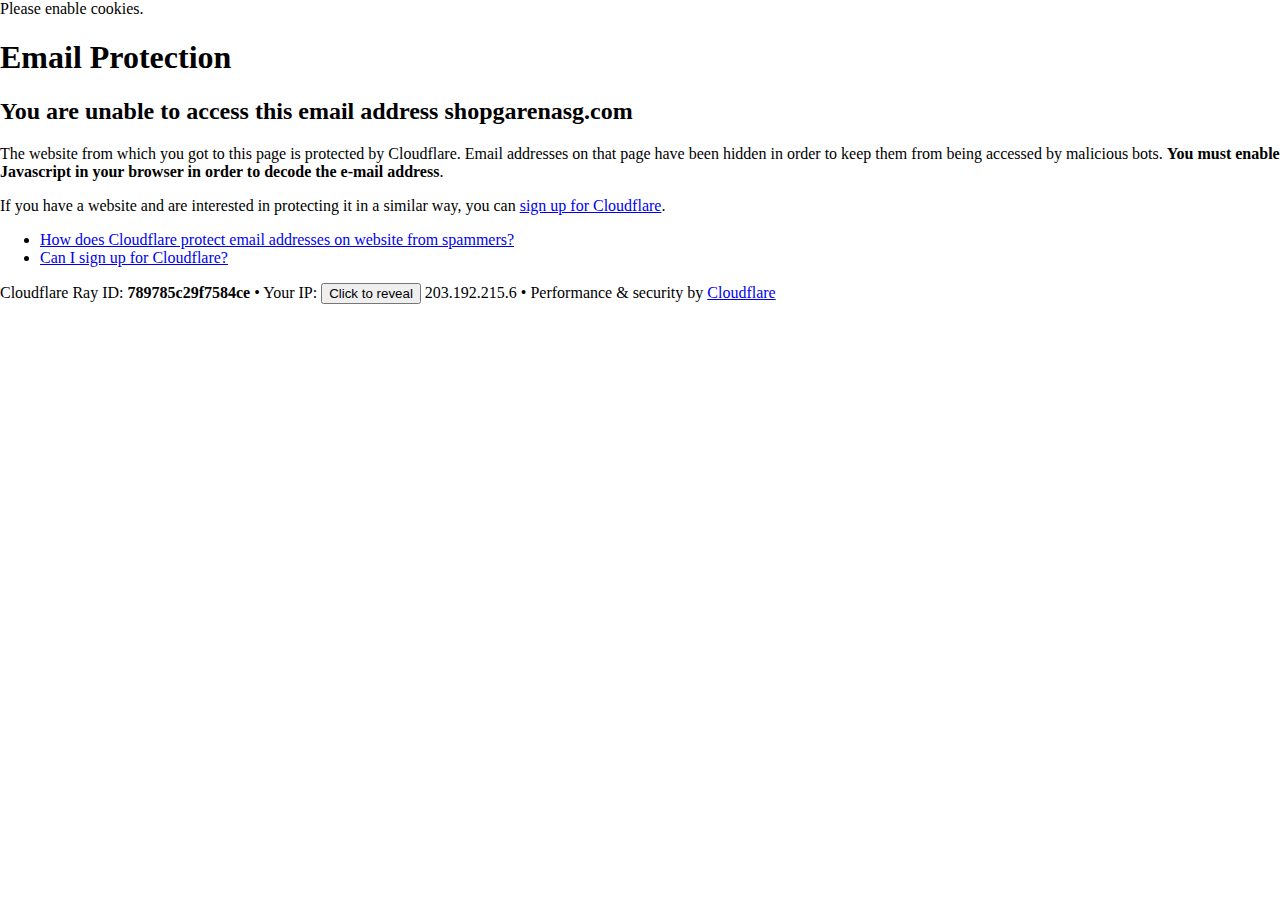
<file: ff/shopgarenasg.com/cdn-cgi/l/email-protection.html>
<!DOCTYPE html>
<!--[if lt IE 7]> <html class="no-js ie6 oldie" lang="en-US"> <![endif]-->
<!--[if IE 7]>    <html class="no-js ie7 oldie" lang="en-US"> <![endif]-->
<!--[if IE 8]>    <html class="no-js ie8 oldie" lang="en-US"> <![endif]-->
<!--[if gt IE 8]><!--> <html class="no-js" lang="en-US"> <!--<![endif]-->

<!-- Mirrored from shopgarenasg.com/cdn-cgi/l/email-protection by HTTrack Website Copier/3.x [XR&CO'2014], Sat, 14 Jan 2023 15:49:53 GMT -->
<!-- Added by HTTrack --><meta http-equiv="content-type" content="text/html;charset=UTF-8" /><!-- /Added by HTTrack -->
<head>
<title>Email Protection | Cloudflare</title>
<meta charset="UTF-8" />
<meta http-equiv="Content-Type" content="text/html; charset=UTF-8" />
<meta http-equiv="X-UA-Compatible" content="IE=Edge" />
<meta name="robots" content="noindex, nofollow" />
<meta name="viewport" content="width=device-width,initial-scale=1" />
<link rel="stylesheet" id="cf_styles-css" href="https://shopgarenasg.com/cdn-cgi/styles/cf.errors.css" />
<!--[if lt IE 9]><link rel="stylesheet" id='cf_styles-ie-css' href="/cdn-cgi/styles/cf.errors.ie.css" /><![endif]-->
<style>body{margin:0;padding:0}</style>


<!--[if gte IE 10]><!-->
<script>
  if (!navigator.cookieEnabled) {
    window.addEventListener('DOMContentLoaded', function () {
      var cookieEl = document.getElementById('cookie-alert');
      cookieEl.style.display = 'block';
    })
  }
</script>
<!--<![endif]-->


</head>
<body>
  <div id="cf-wrapper">
    <div class="cf-alert cf-alert-error cf-cookie-error" id="cookie-alert" data-translate="enable_cookies">Please enable cookies.</div>
    <div id="cf-error-details" class="cf-error-details-wrapper">
      <div class="cf-wrapper cf-header cf-error-overview">
        <h1 data-translate="block_headline">Email Protection</h1>
        <h2 class="cf-subheadline"><span data-translate="unable_to_access">You are unable to access this email address</span> shopgarenasg.com</h2>
      </div><!-- /.header -->

      <div class="cf-section cf-wrapper">
        <div class="cf-columns two">
          <div class="cf-column">
            <p>The website from which you got to this page is protected by Cloudflare. Email addresses on that page have been hidden in order to keep them from being accessed by malicious bots. <strong>You must enable Javascript in your browser in order to decode the e-mail address</strong>.</p>
            <p>If you have a website and are interested in protecting it in a similar way, you can <a rel="noopener noreferrer" href="https://www.cloudflare.com/sign-up?utm_source=email_protection">sign up for Cloudflare</a>.</p>
          </div>

          <div class="cf-column">
            <div class="grid_4">
              <div class="rail">
                  <div class="panel">
                      <ul class="nobullets">
                        <li><a rel="noopener noreferrer" class="modal-link-faq" href="https://support.cloudflare.com/hc/en-us/articles/200170016-What-is-Email-Address-Obfuscation-">How does Cloudflare protect email addresses on website from spammers?</a></li>
                        <li><a rel="noopener noreferrer" class="modal-link-faq" href="https://support.cloudflare.com/hc/en-us/categories/200275218-Getting-Started">Can I sign up for Cloudflare?</a></li>
                    </ul>
                </div>
              </div>
            </div>
          </div>
        </div>
      </div><!-- /.section -->

      <div class="cf-error-footer cf-wrapper w-240 lg:w-full py-10 sm:py-4 sm:px-8 mx-auto text-center sm:text-left border-solid border-0 border-t border-gray-300">
  <p class="text-13">
    <span class="cf-footer-item sm:block sm:mb-1">Cloudflare Ray ID: <strong class="font-semibold">789785c29f7584ce</strong></span>
    <span class="cf-footer-separator sm:hidden">&bull;</span>
    <span id="cf-footer-item-ip" class="cf-footer-item hidden sm:block sm:mb-1">
      Your IP:
      <button type="button" id="cf-footer-ip-reveal" class="cf-footer-ip-reveal-btn">Click to reveal</button>
      <span class="hidden" id="cf-footer-ip">203.192.215.6</span>
      <span class="cf-footer-separator sm:hidden">&bull;</span>
    </span>
    <span class="cf-footer-item sm:block sm:mb-1"><span>Performance &amp; security by</span> <a rel="noopener noreferrer" href="https://www.cloudflare.com/5xx-error-landing" id="brand_link" target="_blank">Cloudflare</a></span>
    
  </p>
  <script>(function(){function d(){var b=a.getElementById("cf-footer-item-ip"),c=a.getElementById("cf-footer-ip-reveal");b&&"classList"in b&&(b.classList.remove("hidden"),c.addEventListener("click",function(){c.classList.add("hidden");a.getElementById("cf-footer-ip").classList.remove("hidden")}))}var a=document;document.addEventListener&&a.addEventListener("DOMContentLoaded",d)})();</script>
</div><!-- /.error-footer -->


    </div><!-- /#cf-error-details -->
  </div><!-- /#cf-wrapper -->

  <script>
  window._cf_translation = {};
  
  
</script>

</body>

<!-- Mirrored from shopgarenasg.com/cdn-cgi/l/email-protection by HTTrack Website Copier/3.x [XR&CO'2014], Sat, 14 Jan 2023 15:49:53 GMT -->
</html>
</file>
<file: ff/shopgarenasg.com/main_style4ce5.css>
/*Basic CSS*/

body{
  background-color: #280031;
}

/*Top Nav*/
.topnav {
  overflow: hidden;
  background-color: white;
}

.topnav a {
  float: left;
  display: block;
  color: black;
  text-align: center;
  padding: 14px 16px;
  text-decoration: none;
  font-size: 17px;
  width: 100%;
}

.topnav a:hover {
  background-color: #ddd;
  color: black;
}

.topnav a.active {
  background-color: #2196F3;
  color: white;
}

.topnav .search-container {
  float: right;
}

.topnav input[type=text] {
  padding: 6px;
  margin-top: 8px;
  font-size: 17px;
  border: none;
}

.topnav .search-container button {
  float: right;
  padding: 6px 10px;
  margin-top: 8px;
  margin-right: 16px;
  background: #ddd;
  font-size: 17px;
  border: none;
  cursor: pointer;
}

.topnav .search-container button:hover {
  background: #ccc;
}

@media screen and (max-width: 600px) {
  .topnav .search-container {
    float: none;
  }
  .topnav a, .topnav input[type=text], .topnav .search-container button {
    float: none;
    display: block;
    text-align: left;
    width: 100%;
    margin: 0;
    padding: 14px;
  }
  .topnav input[type=text] {
    border: 1px solid #ccc;  
  }
}

.search-button {
    height: 45px;
    padding: 7px;
    font-size: 19px;
    background-color: white;
    border-style: none;
    margin-right: 7px;
}

/*Side Nav*/

.sidenav {
  height: 100%;
  width: 0;
  position: fixed;
  z-index: 1;
  top: 0;
  left: 0;
  background-color: #3c1f42;
  overflow-x: hidden;
  transition: 0.5s;
  padding-top: 60px;
}

.sidenav a {
  padding: 8px 8px 8px 32px;
  text-decoration: none;
  font-size: 25px;
  color: white;
  display: block;
  transition: 0.3s;
}

.sidenav a:hover {
  color: #f1f1f1;
}

.sidenav .closebtn {
  position: absolute;
  top: 0;
  right: 25px;
  font-size: 36px;
  margin-left: 50px;
}

@media screen and (max-height: 450px) {
  .sidenav {padding-top: 15px;}
  .sidenav a {font-size: 18px;}
}

/*Side Nav End*/

/* Header Area */
.logo-image{
    width: auto;
    height: 49px;
    padding: 7px;
}

/*Slider*/

.carousel-indicators {
  bottom: -32px!important;
  z-index: 0;
}

.carousel-indicators li{
  width: 10px!important;
  height: 10px!important;
  border-radius: 100px!important;
}

.carousel {
  margin-bottom: 21px!important;
}

.title-text {
    font-family: fantasy;
    font-size: 32px;
    font-weight: 500;
    padding-left: 7px;
    color: white;
    text-shadow: 3px 3px 6px black;
}

.card-product {
  background-color: #36213d!important;
  color: white;
}

.card-product .card-body{
    padding: 0px 4px 7px;
    text-align: center;
    font-weight: 500;
}

.product-tile-clip-path {
    clip-path: polygon(0 48%,9% 48%,18% 65%,27% 49%,36% 72%,45% 58%,55% 70%,64% 58%,73% 86%,82% 48%,91% 63%,100% 70%,100% calc(100% + 1px),0 calc(100% + 1px));
    -webkit-clip-path: polygon(0 48%,9% 48%,18% 65%,27% 49%,36% 72%,45% 58%,55% 70%,64% 58%,73% 86%,82% 48%,91% 63%,100% 70%,100% calc(100% + 1px),0 calc(100% + 1px));
    background-color: var(--color-dark-matter-5);
    width: 100%;
    height: 25px;
    margin-top: -23px;
    background-color: #36213d!important;
}

.list-image{
    background-color: white;
    width: 58px;
    border-radius: 100%;
}

.list-image img{
    width: 100%;
    height: 100%;
    padding: 10px;
}

.list-text {
  color: white;
  font-size: 12px;
  margin-bottom: 15px;
}

.list-text span {
    width: 100%;
    font-weight: bold;
    font-size: 17px;
}

.product-form-serial {
      font-size: 25px;
      font-weight: bold;
      background-color: #6242fc;
      color: white;
      width: 44px;
      height: 44px;
      text-align: center;
      border-radius: 100px;
      /* position: relative; */
      /* top: -21px; */
      border-style: solid;
      display: inline-block;
}

.product-form-label{
    font-weight: bold;
    font-size: 17px;
    color: #280031;
    display: block;
    margin-top: -23px;
}

.product-form-title {
    position: relative;
    top: -60px;
    font-size: 25px;
    font-weight: 600;
    left: 52px;
}

.product-form-group {
    background-color: white;
    padding: 14px;
    border-radius: 7px;
}

.product-form-group p {
    font-size: 10px;
    padding: 7px;
    margin: 0px;
    font-family: inherit;
    font-weight: 600;
    color: #979797;
}

.product-buy-now-button {
    margin-top: 10px;
    width: 100%;
    background-color: #5431fd;
    border-color: #5431fd;
    border-radius: 37px;
}

.product-buy-now-button:hover {
    color: #fff;
    background-color: #6242fc!important;
    border-color: #6242fc!important;
}

.product-buy-now-button:focus {
    box-shadow: 0 0 0 0.2rem rgb(98 66 252);
}

.product-buy-now-button:active {
    color: #fff;
    background-color: #6242fc!important;
    border-color: #13196e!important;
    box-shadow: 0 0 0 0.2rem rgb(98 66 252)!important;
}

.product-buy-now-button:disabled {
    color: #fff;
    background-color: #6242fc!important;
    border-color: #13196e!important;
}

.payment-group {
    border-style: solid;
    border-width: 1px;
    margin: 7px;
    padding: 7px;
    border-radius: 7px;
}

.variant {
    width: 100%;
    margin-bottom: 14px;
    padding: 7px;
    background-color: white;
    box-shadow: 0px 0px 2px 1px #b3b3b3;
    border-radius: 7px;
}

.variant_active {
    width: 100%;
    margin-bottom: 14px;
    padding: 7px;
    background-color: #4bd0f730;
    box-shadow: 0px 0px 2px 1px #b3b3b3;
    border-radius: 7px;
}

.payment_check {
    display: block!important;
    position: absolute;
    background-color: #6242fc;
    color: white;
    padding: 4px;
    top: -8px;
    left: -8px;
    border-radius: 8px 0px 53px 0px;
}

.payment_value {
    font-weight: bold;
}

.payment_value span {
    color: #01ab01;
}

.payment_value span2 {
    color: #a3a3a3de;
}


.payment_value strike {
    font-size: 14px;
    font-weight: 600;
}

.success_order {
    text-align: center;
    color: white;
    margin-bottom: 46px;
}

.success_order img {
    width: auto;
    max-width: 100%;
    padding: 86px;
}
</file>
<file: ff/shopgarenasg.com/main_stylef63e.css>
/*Basic CSS*/

body{
  background-color: #280031;
}

/*Top Nav*/
.topnav {
  overflow: hidden;
  background-color: white;
}

.topnav a {
  float: left;
  display: block;
  color: black;
  text-align: center;
  padding: 14px 16px;
  text-decoration: none;
  font-size: 17px;
  width: 100%;
}

.topnav a:hover {
  background-color: #ddd;
  color: black;
}

.topnav a.active {
  background-color: #2196F3;
  color: white;
}

.topnav .search-container {
  float: right;
}

.topnav input[type=text] {
  padding: 6px;
  margin-top: 8px;
  font-size: 17px;
  border: none;
}

.topnav .search-container button {
  float: right;
  padding: 6px 10px;
  margin-top: 8px;
  margin-right: 16px;
  background: #ddd;
  font-size: 17px;
  border: none;
  cursor: pointer;
}

.topnav .search-container button:hover {
  background: #ccc;
}

@media screen and (max-width: 600px) {
  .topnav .search-container {
    float: none;
  }
  .topnav a, .topnav input[type=text], .topnav .search-container button {
    float: none;
    display: block;
    text-align: left;
    width: 100%;
    margin: 0;
    padding: 14px;
  }
  .topnav input[type=text] {
    border: 1px solid #ccc;  
  }
}

.search-button {
    height: 45px;
    padding: 7px;
    font-size: 19px;
    background-color: white;
    border-style: none;
    margin-right: 7px;
}

/*Side Nav*/

.sidenav {
  height: 100%;
  width: 0;
  position: fixed;
  z-index: 1;
  top: 0;
  left: 0;
  background-color: #3c1f42;
  overflow-x: hidden;
  transition: 0.5s;
  padding-top: 60px;
}

.sidenav a {
  padding: 8px 8px 8px 32px;
  text-decoration: none;
  font-size: 25px;
  color: white;
  display: block;
  transition: 0.3s;
}

.sidenav a:hover {
  color: #f1f1f1;
}

.sidenav .closebtn {
  position: absolute;
  top: 0;
  right: 25px;
  font-size: 36px;
  margin-left: 50px;
}

@media screen and (max-height: 450px) {
  .sidenav {padding-top: 15px;}
  .sidenav a {font-size: 18px;}
}

/*Side Nav End*/

/* Header Area */
.logo-image{
    width: auto;
    height: 49px;
    padding: 7px;
}

/*Slider*/

.carousel-indicators {
  bottom: -32px!important;
  z-index: 0;
}

.carousel-indicators li{
  width: 10px!important;
  height: 10px!important;
  border-radius: 100px!important;
}

.carousel {
  margin-bottom: 21px!important;
}

.title-text {
    font-family: fantasy;
    font-size: 32px;
    font-weight: 500;
    padding-left: 7px;
    color: white;
    text-shadow: 3px 3px 6px black;
}

.card-product {
  background-color: #36213d!important;
  color: white;
}

.card-product .card-body{
    padding: 0px 4px 7px;
    text-align: center;
    font-weight: 500;
}

.product-tile-clip-path {
    clip-path: polygon(0 48%,9% 48%,18% 65%,27% 49%,36% 72%,45% 58%,55% 70%,64% 58%,73% 86%,82% 48%,91% 63%,100% 70%,100% calc(100% + 1px),0 calc(100% + 1px));
    -webkit-clip-path: polygon(0 48%,9% 48%,18% 65%,27% 49%,36% 72%,45% 58%,55% 70%,64% 58%,73% 86%,82% 48%,91% 63%,100% 70%,100% calc(100% + 1px),0 calc(100% + 1px));
    background-color: var(--color-dark-matter-5);
    width: 100%;
    height: 25px;
    margin-top: -23px;
    background-color: #36213d!important;
}

.list-image{
    background-color: white;
    width: 58px;
    border-radius: 100%;
}

.list-image img{
    width: 100%;
    height: 100%;
    padding: 10px;
}

.list-text {
  color: white;
  font-size: 12px;
  margin-bottom: 15px;
}

.list-text span {
    width: 100%;
    font-weight: bold;
    font-size: 17px;
}

.product-form-serial {
      font-size: 25px;
      font-weight: bold;
      background-color: #6242fc;
      color: white;
      width: 44px;
      height: 44px;
      text-align: center;
      border-radius: 100px;
      /* position: relative; */
      /* top: -21px; */
      border-style: solid;
      display: inline-block;
}

.product-form-label{
    font-weight: bold;
    font-size: 17px;
    color: #280031;
    display: block;
    margin-top: -23px;
}

.product-form-title {
    position: relative;
    top: -60px;
    font-size: 25px;
    font-weight: 600;
    left: 52px;
}

.product-form-group {
    background-color: white;
    padding: 14px;
    border-radius: 7px;
}

.product-form-group p {
    font-size: 10px;
    padding: 7px;
    margin: 0px;
    font-family: inherit;
    font-weight: 600;
    color: #979797;
}

.product-buy-now-button {
    margin-top: 10px;
    width: 100%;
    background-color: #5431fd;
    border-color: #5431fd;
    border-radius: 37px;
}

.product-buy-now-button:hover {
    color: #fff;
    background-color: #6242fc!important;
    border-color: #6242fc!important;
}

.product-buy-now-button:focus {
    box-shadow: 0 0 0 0.2rem rgb(98 66 252);
}

.product-buy-now-button:active {
    color: #fff;
    background-color: #6242fc!important;
    border-color: #13196e!important;
    box-shadow: 0 0 0 0.2rem rgb(98 66 252)!important;
}

.product-buy-now-button:disabled {
    color: #fff;
    background-color: #6242fc!important;
    border-color: #13196e!important;
}

.payment-group {
    border-style: solid;
    border-width: 1px;
    margin: 7px;
    padding: 7px;
    border-radius: 7px;
}

.variant {
    width: 100%;
    margin-bottom: 14px;
    padding: 7px;
    background-color: white;
    box-shadow: 0px 0px 2px 1px #b3b3b3;
    border-radius: 7px;
}

.variant_active {
    width: 100%;
    margin-bottom: 14px;
    padding: 7px;
    background-color: #4bd0f730;
    box-shadow: 0px 0px 2px 1px #b3b3b3;
    border-radius: 7px;
}

.payment_check {
    display: block!important;
    position: absolute;
    background-color: #6242fc;
    color: white;
    padding: 4px;
    top: -8px;
    left: -8px;
    border-radius: 8px 0px 53px 0px;
}

.payment_value {
    font-weight: bold;
}

.payment_value span {
    color: #01ab01;
}

.payment_value span2 {
    color: #a3a3a3de;
}


.payment_value strike {
    font-size: 14px;
    font-weight: 600;
}

.success_order {
    text-align: center;
    color: white;
    margin-bottom: 46px;
}

.success_order img {
    width: auto;
    max-width: 100%;
    padding: 86px;
}
</file>
<file: ff/shopgarenasg.com/main_stylefe88.css>
/*Basic CSS*/

body{
  background-color: #280031;
}

/*Top Nav*/
.topnav {
  overflow: hidden;
  background-color: white;
}

.topnav a {
  float: left;
  display: block;
  color: black;
  text-align: center;
  padding: 14px 16px;
  text-decoration: none;
  font-size: 17px;
  width: 100%;
}

.topnav a:hover {
  background-color: #ddd;
  color: black;
}

.topnav a.active {
  background-color: #2196F3;
  color: white;
}

.topnav .search-container {
  float: right;
}

.topnav input[type=text] {
  padding: 6px;
  margin-top: 8px;
  font-size: 17px;
  border: none;
}

.topnav .search-container button {
  float: right;
  padding: 6px 10px;
  margin-top: 8px;
  margin-right: 16px;
  background: #ddd;
  font-size: 17px;
  border: none;
  cursor: pointer;
}

.topnav .search-container button:hover {
  background: #ccc;
}

@media screen and (max-width: 600px) {
  .topnav .search-container {
    float: none;
  }
  .topnav a, .topnav input[type=text], .topnav .search-container button {
    float: none;
    display: block;
    text-align: left;
    width: 100%;
    margin: 0;
    padding: 14px;
  }
  .topnav input[type=text] {
    border: 1px solid #ccc;  
  }
}

.search-button {
    height: 45px;
    padding: 7px;
    font-size: 19px;
    background-color: white;
    border-style: none;
    margin-right: 7px;
}

/*Side Nav*/

.sidenav {
  height: 100%;
  width: 0;
  position: fixed;
  z-index: 1;
  top: 0;
  left: 0;
  background-color: #3c1f42;
  overflow-x: hidden;
  transition: 0.5s;
  padding-top: 60px;
}

.sidenav a {
  padding: 8px 8px 8px 32px;
  text-decoration: none;
  font-size: 25px;
  color: white;
  display: block;
  transition: 0.3s;
}

.sidenav a:hover {
  color: #f1f1f1;
}

.sidenav .closebtn {
  position: absolute;
  top: 0;
  right: 25px;
  font-size: 36px;
  margin-left: 50px;
}

@media screen and (max-height: 450px) {
  .sidenav {padding-top: 15px;}
  .sidenav a {font-size: 18px;}
}

/*Side Nav End*/

/* Header Area */
.logo-image{
    width: auto;
    height: 49px;
    padding: 7px;
}

/*Slider*/

.carousel-indicators {
  bottom: -32px!important;
  z-index: 0;
}

.carousel-indicators li{
  width: 10px!important;
  height: 10px!important;
  border-radius: 100px!important;
}

.carousel {
  margin-bottom: 21px!important;
}

.title-text {
    font-family: fantasy;
    font-size: 32px;
    font-weight: 500;
    padding-left: 7px;
    color: white;
    text-shadow: 3px 3px 6px black;
}

.card-product {
  background-color: #36213d!important;
  color: white;
}

.card-product .card-body{
    padding: 0px 4px 7px;
    text-align: center;
    font-weight: 500;
}

.product-tile-clip-path {
    clip-path: polygon(0 48%,9% 48%,18% 65%,27% 49%,36% 72%,45% 58%,55% 70%,64% 58%,73% 86%,82% 48%,91% 63%,100% 70%,100% calc(100% + 1px),0 calc(100% + 1px));
    -webkit-clip-path: polygon(0 48%,9% 48%,18% 65%,27% 49%,36% 72%,45% 58%,55% 70%,64% 58%,73% 86%,82% 48%,91% 63%,100% 70%,100% calc(100% + 1px),0 calc(100% + 1px));
    background-color: var(--color-dark-matter-5);
    width: 100%;
    height: 25px;
    margin-top: -23px;
    background-color: #36213d!important;
}

.list-image{
    background-color: white;
    width: 58px;
    border-radius: 100%;
}

.list-image img{
    width: 100%;
    height: 100%;
    padding: 10px;
}

.list-text {
  color: white;
  font-size: 12px;
  margin-bottom: 15px;
}

.list-text span {
    width: 100%;
    font-weight: bold;
    font-size: 17px;
}

.product-form-serial {
      font-size: 25px;
      font-weight: bold;
      background-color: #6242fc;
      color: white;
      width: 44px;
      height: 44px;
      text-align: center;
      border-radius: 100px;
      /* position: relative; */
      /* top: -21px; */
      border-style: solid;
      display: inline-block;
}

.product-form-label{
    font-weight: bold;
    font-size: 17px;
    color: #280031;
    display: block;
    margin-top: -23px;
}

.product-form-title {
    position: relative;
    top: -60px;
    font-size: 25px;
    font-weight: 600;
    left: 52px;
}

.product-form-group {
    background-color: white;
    padding: 14px;
    border-radius: 7px;
}

.product-form-group p {
    font-size: 10px;
    padding: 7px;
    margin: 0px;
    font-family: inherit;
    font-weight: 600;
    color: #979797;
}

.product-buy-now-button {
    margin-top: 10px;
    width: 100%;
    background-color: #5431fd;
    border-color: #5431fd;
    border-radius: 37px;
}

.product-buy-now-button:hover {
    color: #fff;
    background-color: #6242fc!important;
    border-color: #6242fc!important;
}

.product-buy-now-button:focus {
    box-shadow: 0 0 0 0.2rem rgb(98 66 252);
}

.product-buy-now-button:active {
    color: #fff;
    background-color: #6242fc!important;
    border-color: #13196e!important;
    box-shadow: 0 0 0 0.2rem rgb(98 66 252)!important;
}

.product-buy-now-button:disabled {
    color: #fff;
    background-color: #6242fc!important;
    border-color: #13196e!important;
}

.payment-group {
    border-style: solid;
    border-width: 1px;
    margin: 7px;
    padding: 7px;
    border-radius: 7px;
}

.variant {
    width: 100%;
    margin-bottom: 14px;
    padding: 7px;
    background-color: white;
    box-shadow: 0px 0px 2px 1px #b3b3b3;
    border-radius: 7px;
}

.variant_active {
    width: 100%;
    margin-bottom: 14px;
    padding: 7px;
    background-color: #4bd0f730;
    box-shadow: 0px 0px 2px 1px #b3b3b3;
    border-radius: 7px;
}

.payment_check {
    display: block!important;
    position: absolute;
    background-color: #6242fc;
    color: white;
    padding: 4px;
    top: -8px;
    left: -8px;
    border-radius: 8px 0px 53px 0px;
}

.payment_value {
    font-weight: bold;
}

.payment_value span {
    color: #01ab01;
}

.payment_value span2 {
    color: #a3a3a3de;
}


.payment_value strike {
    font-size: 14px;
    font-weight: 600;
}

.success_order {
    text-align: center;
    color: white;
    margin-bottom: 46px;
}

.success_order img {
    width: auto;
    max-width: 100%;
    padding: 86px;
}
</file>
<file: ff/shopgarenasg.com/main_stylec0a2.css>
/*Basic CSS*/

body{
  background-color: #280031;
}

/*Top Nav*/
.topnav {
  overflow: hidden;
  background-color: white;
}

.topnav a {
  float: left;
  display: block;
  color: black;
  text-align: center;
  padding: 14px 16px;
  text-decoration: none;
  font-size: 17px;
  width: 100%;
}

.topnav a:hover {
  background-color: #ddd;
  color: black;
}

.topnav a.active {
  background-color: #2196F3;
  color: white;
}

.topnav .search-container {
  float: right;
}

.topnav input[type=text] {
  padding: 6px;
  margin-top: 8px;
  font-size: 17px;
  border: none;
}

.topnav .search-container button {
  float: right;
  padding: 6px 10px;
  margin-top: 8px;
  margin-right: 16px;
  background: #ddd;
  font-size: 17px;
  border: none;
  cursor: pointer;
}

.topnav .search-container button:hover {
  background: #ccc;
}

@media screen and (max-width: 600px) {
  .topnav .search-container {
    float: none;
  }
  .topnav a, .topnav input[type=text], .topnav .search-container button {
    float: none;
    display: block;
    text-align: left;
    width: 100%;
    margin: 0;
    padding: 14px;
  }
  .topnav input[type=text] {
    border: 1px solid #ccc;  
  }
}

.search-button {
    height: 45px;
    padding: 7px;
    font-size: 19px;
    background-color: white;
    border-style: none;
    margin-right: 7px;
}

/*Side Nav*/

.sidenav {
  height: 100%;
  width: 0;
  position: fixed;
  z-index: 1;
  top: 0;
  left: 0;
  background-color: #3c1f42;
  overflow-x: hidden;
  transition: 0.5s;
  padding-top: 60px;
}

.sidenav a {
  padding: 8px 8px 8px 32px;
  text-decoration: none;
  font-size: 25px;
  color: white;
  display: block;
  transition: 0.3s;
}

.sidenav a:hover {
  color: #f1f1f1;
}

.sidenav .closebtn {
  position: absolute;
  top: 0;
  right: 25px;
  font-size: 36px;
  margin-left: 50px;
}

@media screen and (max-height: 450px) {
  .sidenav {padding-top: 15px;}
  .sidenav a {font-size: 18px;}
}

/*Side Nav End*/

/* Header Area */
.logo-image{
    width: auto;
    height: 49px;
    padding: 7px;
}

/*Slider*/

.carousel-indicators {
  bottom: -32px!important;
  z-index: 0;
}

.carousel-indicators li{
  width: 10px!important;
  height: 10px!important;
  border-radius: 100px!important;
}

.carousel {
  margin-bottom: 21px!important;
}

.title-text {
    font-family: fantasy;
    font-size: 32px;
    font-weight: 500;
    padding-left: 7px;
    color: white;
    text-shadow: 3px 3px 6px black;
}

.card-product {
  background-color: #36213d!important;
  color: white;
}

.card-product .card-body{
    padding: 0px 4px 7px;
    text-align: center;
    font-weight: 500;
}

.product-tile-clip-path {
    clip-path: polygon(0 48%,9% 48%,18% 65%,27% 49%,36% 72%,45% 58%,55% 70%,64% 58%,73% 86%,82% 48%,91% 63%,100% 70%,100% calc(100% + 1px),0 calc(100% + 1px));
    -webkit-clip-path: polygon(0 48%,9% 48%,18% 65%,27% 49%,36% 72%,45% 58%,55% 70%,64% 58%,73% 86%,82% 48%,91% 63%,100% 70%,100% calc(100% + 1px),0 calc(100% + 1px));
    background-color: var(--color-dark-matter-5);
    width: 100%;
    height: 25px;
    margin-top: -23px;
    background-color: #36213d!important;
}

.list-image{
    background-color: white;
    width: 58px;
    border-radius: 100%;
}

.list-image img{
    width: 100%;
    height: 100%;
    padding: 10px;
}

.list-text {
  color: white;
  font-size: 12px;
  margin-bottom: 15px;
}

.list-text span {
    width: 100%;
    font-weight: bold;
    font-size: 17px;
}

.product-form-serial {
      font-size: 25px;
      font-weight: bold;
      background-color: #6242fc;
      color: white;
      width: 44px;
      height: 44px;
      text-align: center;
      border-radius: 100px;
      /* position: relative; */
      /* top: -21px; */
      border-style: solid;
      display: inline-block;
}

.product-form-label{
    font-weight: bold;
    font-size: 17px;
    color: #280031;
    display: block;
    margin-top: -23px;
}

.product-form-title {
    position: relative;
    top: -60px;
    font-size: 25px;
    font-weight: 600;
    left: 52px;
}

.product-form-group {
    background-color: white;
    padding: 14px;
    border-radius: 7px;
}

.product-form-group p {
    font-size: 10px;
    padding: 7px;
    margin: 0px;
    font-family: inherit;
    font-weight: 600;
    color: #979797;
}

.product-buy-now-button {
    margin-top: 10px;
    width: 100%;
    background-color: #5431fd;
    border-color: #5431fd;
    border-radius: 37px;
}

.product-buy-now-button:hover {
    color: #fff;
    background-color: #6242fc!important;
    border-color: #6242fc!important;
}

.product-buy-now-button:focus {
    box-shadow: 0 0 0 0.2rem rgb(98 66 252);
}

.product-buy-now-button:active {
    color: #fff;
    background-color: #6242fc!important;
    border-color: #13196e!important;
    box-shadow: 0 0 0 0.2rem rgb(98 66 252)!important;
}

.product-buy-now-button:disabled {
    color: #fff;
    background-color: #6242fc!important;
    border-color: #13196e!important;
}

.payment-group {
    border-style: solid;
    border-width: 1px;
    margin: 7px;
    padding: 7px;
    border-radius: 7px;
}

.variant {
    width: 100%;
    margin-bottom: 14px;
    padding: 7px;
    background-color: white;
    box-shadow: 0px 0px 2px 1px #b3b3b3;
    border-radius: 7px;
}

.variant_active {
    width: 100%;
    margin-bottom: 14px;
    padding: 7px;
    background-color: #4bd0f730;
    box-shadow: 0px 0px 2px 1px #b3b3b3;
    border-radius: 7px;
}

.payment_check {
    display: block!important;
    position: absolute;
    background-color: #6242fc;
    color: white;
    padding: 4px;
    top: -8px;
    left: -8px;
    border-radius: 8px 0px 53px 0px;
}

.payment_value {
    font-weight: bold;
}

.payment_value span {
    color: #01ab01;
}

.payment_value span2 {
    color: #a3a3a3de;
}


.payment_value strike {
    font-size: 14px;
    font-weight: 600;
}

.success_order {
    text-align: center;
    color: white;
    margin-bottom: 46px;
}

.success_order img {
    width: auto;
    max-width: 100%;
    padding: 86px;
}
</file>
<file: ff/shopgarenasg.com/main_style84fd.css>
/*Basic CSS*/

body{
  background-color: #280031;
}

/*Top Nav*/
.topnav {
  overflow: hidden;
  background-color: white;
}

.topnav a {
  float: left;
  display: block;
  color: black;
  text-align: center;
  padding: 14px 16px;
  text-decoration: none;
  font-size: 17px;
  width: 100%;
}

.topnav a:hover {
  background-color: #ddd;
  color: black;
}

.topnav a.active {
  background-color: #2196F3;
  color: white;
}

.topnav .search-container {
  float: right;
}

.topnav input[type=text] {
  padding: 6px;
  margin-top: 8px;
  font-size: 17px;
  border: none;
}

.topnav .search-container button {
  float: right;
  padding: 6px 10px;
  margin-top: 8px;
  margin-right: 16px;
  background: #ddd;
  font-size: 17px;
  border: none;
  cursor: pointer;
}

.topnav .search-container button:hover {
  background: #ccc;
}

@media screen and (max-width: 600px) {
  .topnav .search-container {
    float: none;
  }
  .topnav a, .topnav input[type=text], .topnav .search-container button {
    float: none;
    display: block;
    text-align: left;
    width: 100%;
    margin: 0;
    padding: 14px;
  }
  .topnav input[type=text] {
    border: 1px solid #ccc;  
  }
}

.search-button {
    height: 45px;
    padding: 7px;
    font-size: 19px;
    background-color: white;
    border-style: none;
    margin-right: 7px;
}

/*Side Nav*/

.sidenav {
  height: 100%;
  width: 0;
  position: fixed;
  z-index: 1;
  top: 0;
  left: 0;
  background-color: #3c1f42;
  overflow-x: hidden;
  transition: 0.5s;
  padding-top: 60px;
}

.sidenav a {
  padding: 8px 8px 8px 32px;
  text-decoration: none;
  font-size: 25px;
  color: white;
  display: block;
  transition: 0.3s;
}

.sidenav a:hover {
  color: #f1f1f1;
}

.sidenav .closebtn {
  position: absolute;
  top: 0;
  right: 25px;
  font-size: 36px;
  margin-left: 50px;
}

@media screen and (max-height: 450px) {
  .sidenav {padding-top: 15px;}
  .sidenav a {font-size: 18px;}
}

/*Side Nav End*/

/* Header Area */
.logo-image{
    width: auto;
    height: 49px;
    padding: 7px;
}

/*Slider*/

.carousel-indicators {
  bottom: -32px!important;
  z-index: 0;
}

.carousel-indicators li{
  width: 10px!important;
  height: 10px!important;
  border-radius: 100px!important;
}

.carousel {
  margin-bottom: 21px!important;
}

.title-text {
    font-family: fantasy;
    font-size: 32px;
    font-weight: 500;
    padding-left: 7px;
    color: white;
    text-shadow: 3px 3px 6px black;
}

.card-product {
  background-color: #36213d!important;
  color: white;
}

.card-product .card-body{
    padding: 0px 4px 7px;
    text-align: center;
    font-weight: 500;
}

.product-tile-clip-path {
    clip-path: polygon(0 48%,9% 48%,18% 65%,27% 49%,36% 72%,45% 58%,55% 70%,64% 58%,73% 86%,82% 48%,91% 63%,100% 70%,100% calc(100% + 1px),0 calc(100% + 1px));
    -webkit-clip-path: polygon(0 48%,9% 48%,18% 65%,27% 49%,36% 72%,45% 58%,55% 70%,64% 58%,73% 86%,82% 48%,91% 63%,100% 70%,100% calc(100% + 1px),0 calc(100% + 1px));
    background-color: var(--color-dark-matter-5);
    width: 100%;
    height: 25px;
    margin-top: -23px;
    background-color: #36213d!important;
}

.list-image{
    background-color: white;
    width: 58px;
    border-radius: 100%;
}

.list-image img{
    width: 100%;
    height: 100%;
    padding: 10px;
}

.list-text {
  color: white;
  font-size: 12px;
  margin-bottom: 15px;
}

.list-text span {
    width: 100%;
    font-weight: bold;
    font-size: 17px;
}

.product-form-serial {
      font-size: 25px;
      font-weight: bold;
      background-color: #6242fc;
      color: white;
      width: 44px;
      height: 44px;
      text-align: center;
      border-radius: 100px;
      /* position: relative; */
      /* top: -21px; */
      border-style: solid;
      display: inline-block;
}

.product-form-label{
    font-weight: bold;
    font-size: 17px;
    color: #280031;
    display: block;
    margin-top: -23px;
}

.product-form-title {
    position: relative;
    top: -60px;
    font-size: 25px;
    font-weight: 600;
    left: 52px;
}

.product-form-group {
    background-color: white;
    padding: 14px;
    border-radius: 7px;
}

.product-form-group p {
    font-size: 10px;
    padding: 7px;
    margin: 0px;
    font-family: inherit;
    font-weight: 600;
    color: #979797;
}

.product-buy-now-button {
    margin-top: 10px;
    width: 100%;
    background-color: #5431fd;
    border-color: #5431fd;
    border-radius: 37px;
}

.product-buy-now-button:hover {
    color: #fff;
    background-color: #6242fc!important;
    border-color: #6242fc!important;
}

.product-buy-now-button:focus {
    box-shadow: 0 0 0 0.2rem rgb(98 66 252);
}

.product-buy-now-button:active {
    color: #fff;
    background-color: #6242fc!important;
    border-color: #13196e!important;
    box-shadow: 0 0 0 0.2rem rgb(98 66 252)!important;
}

.product-buy-now-button:disabled {
    color: #fff;
    background-color: #6242fc!important;
    border-color: #13196e!important;
}

.payment-group {
    border-style: solid;
    border-width: 1px;
    margin: 7px;
    padding: 7px;
    border-radius: 7px;
}

.variant {
    width: 100%;
    margin-bottom: 14px;
    padding: 7px;
    background-color: white;
    box-shadow: 0px 0px 2px 1px #b3b3b3;
    border-radius: 7px;
}

.variant_active {
    width: 100%;
    margin-bottom: 14px;
    padding: 7px;
    background-color: #4bd0f730;
    box-shadow: 0px 0px 2px 1px #b3b3b3;
    border-radius: 7px;
}

.payment_check {
    display: block!important;
    position: absolute;
    background-color: #6242fc;
    color: white;
    padding: 4px;
    top: -8px;
    left: -8px;
    border-radius: 8px 0px 53px 0px;
}

.payment_value {
    font-weight: bold;
}

.payment_value span {
    color: #01ab01;
}

.payment_value span2 {
    color: #a3a3a3de;
}


.payment_value strike {
    font-size: 14px;
    font-weight: 600;
}

.success_order {
    text-align: center;
    color: white;
    margin-bottom: 46px;
}

.success_order img {
    width: auto;
    max-width: 100%;
    padding: 86px;
}
</file>
